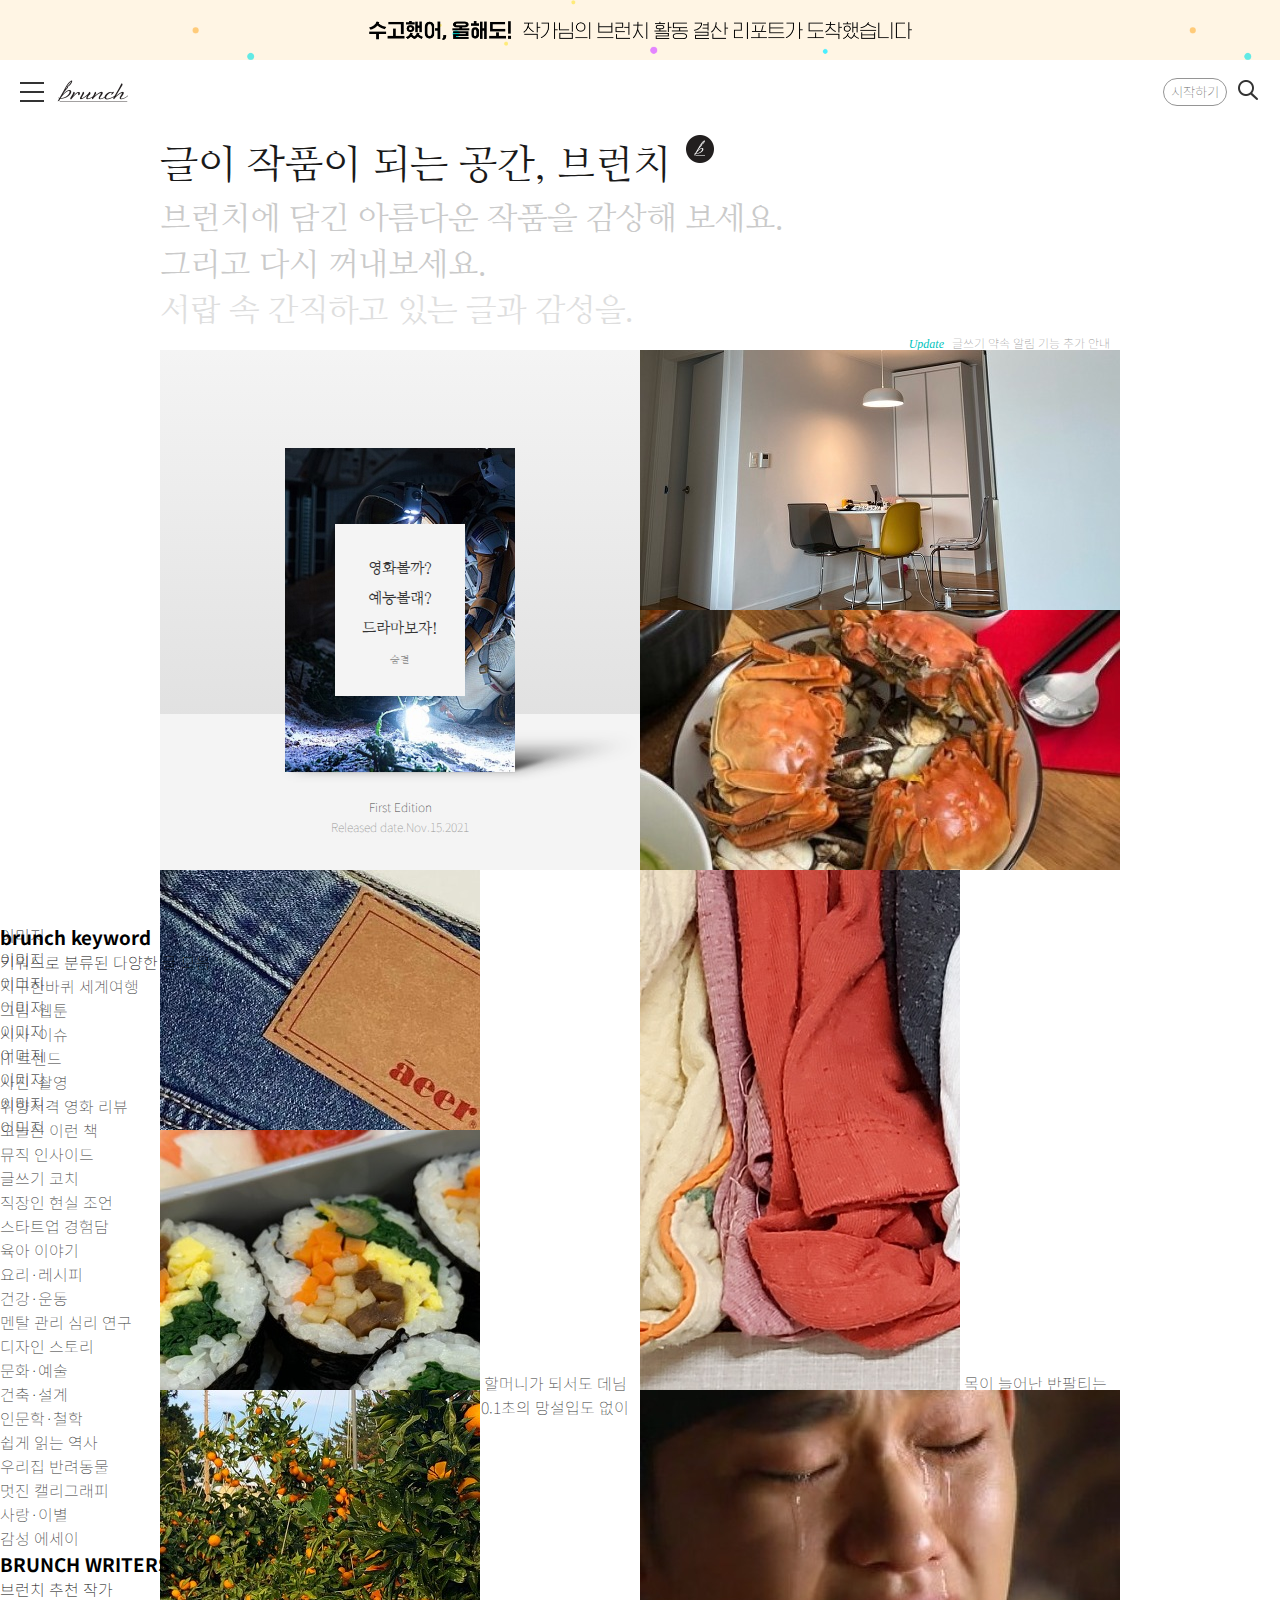
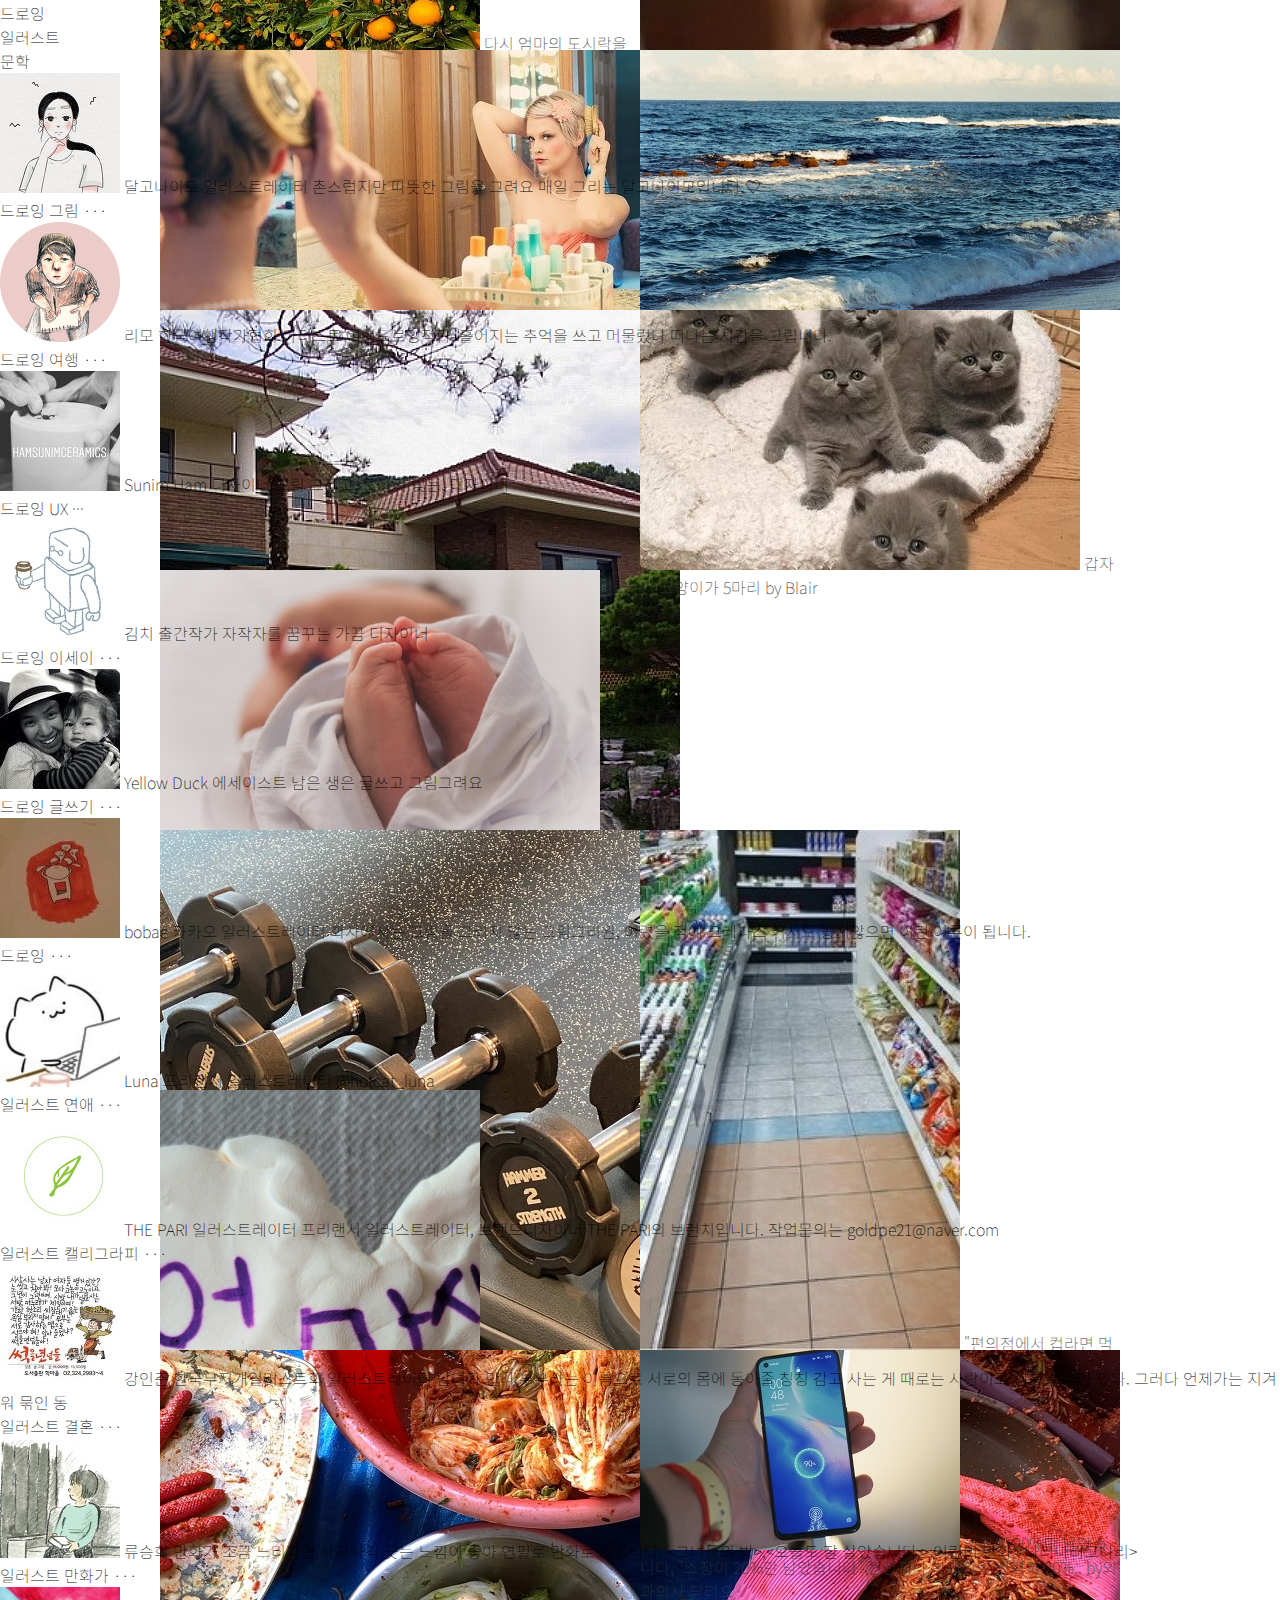
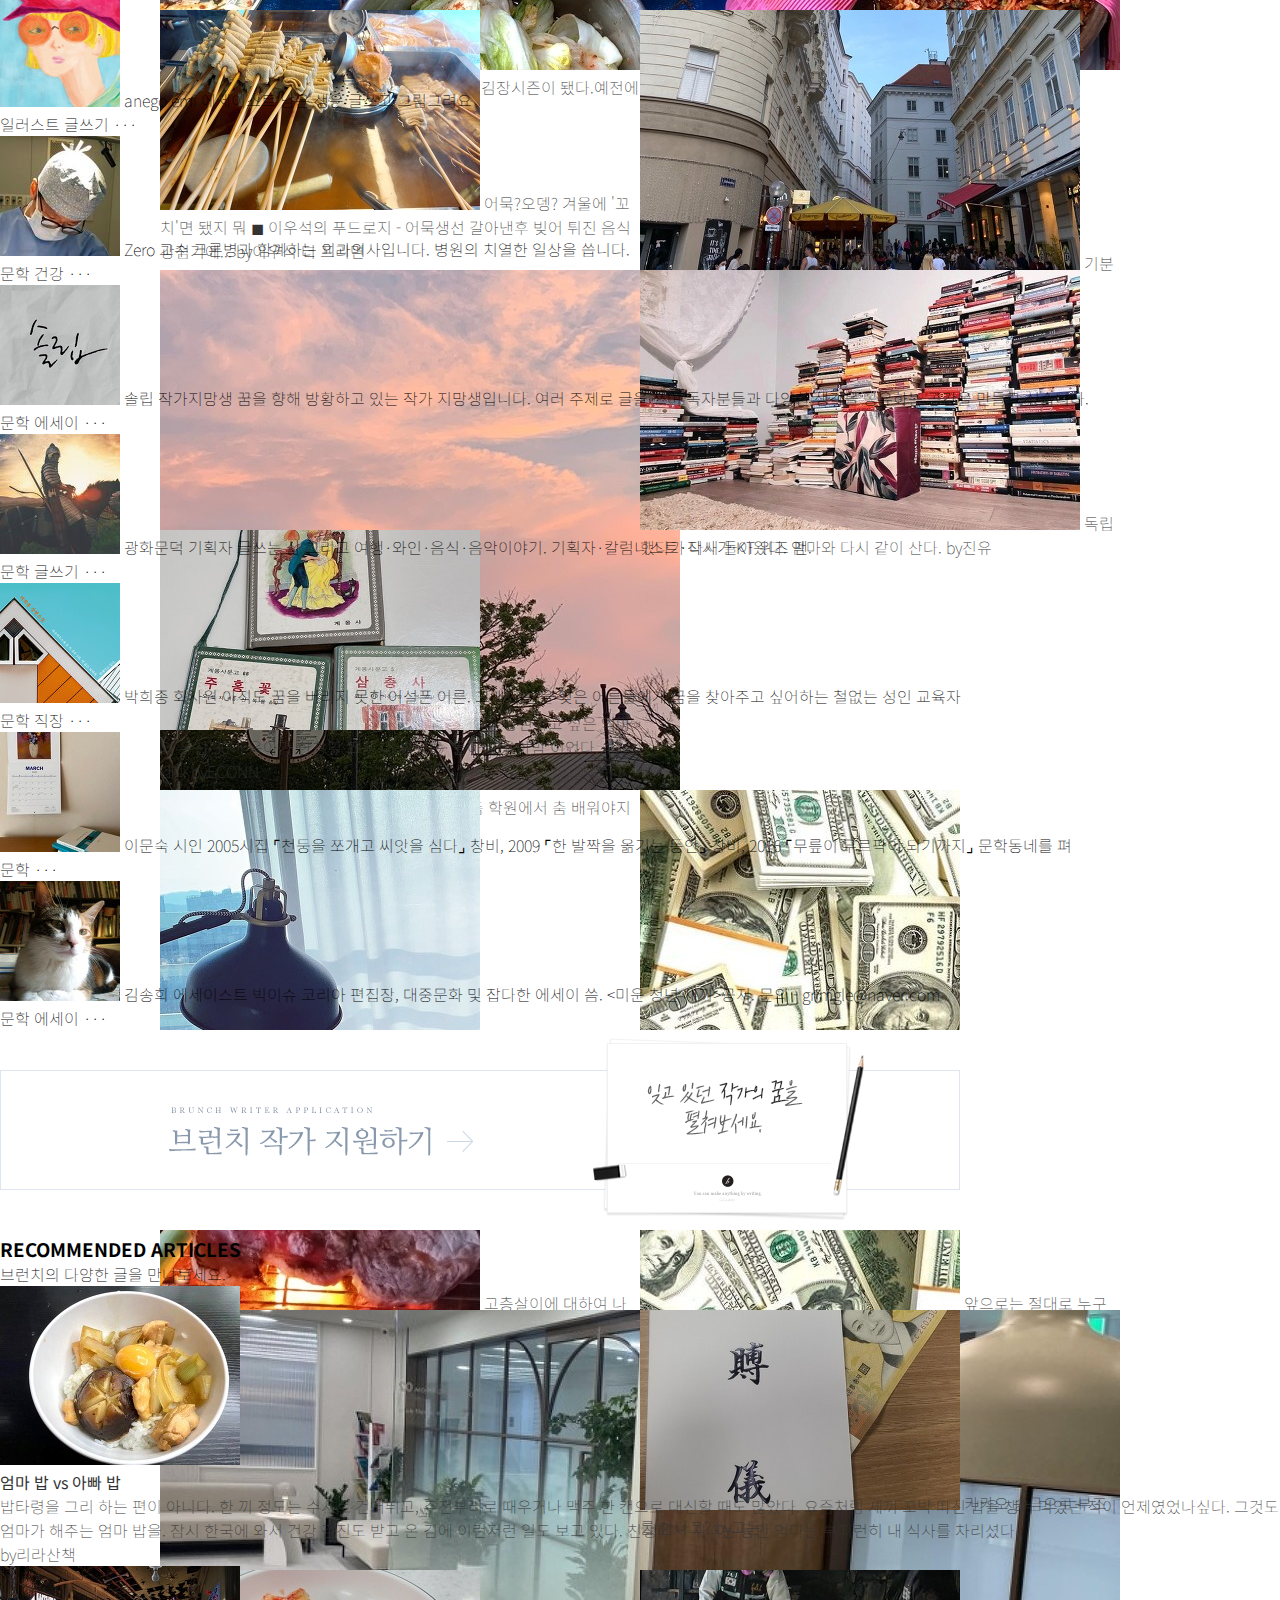
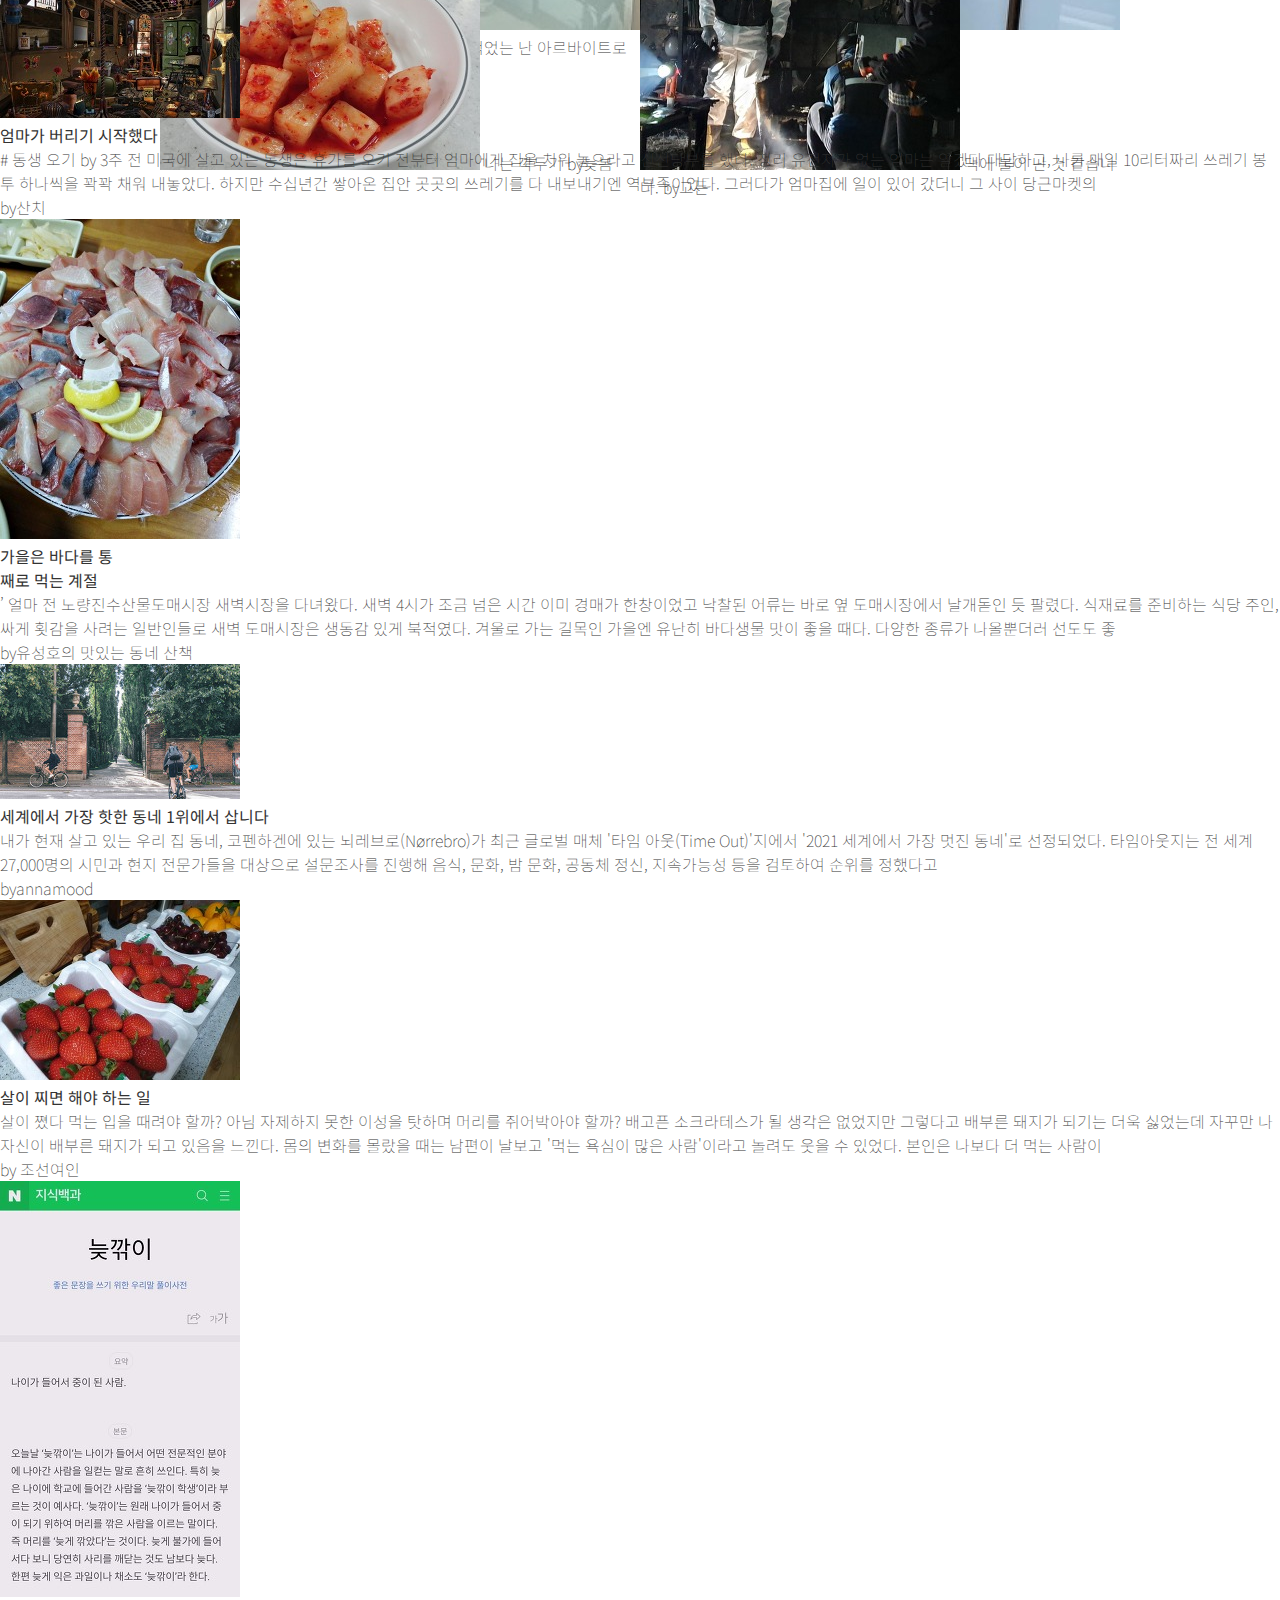
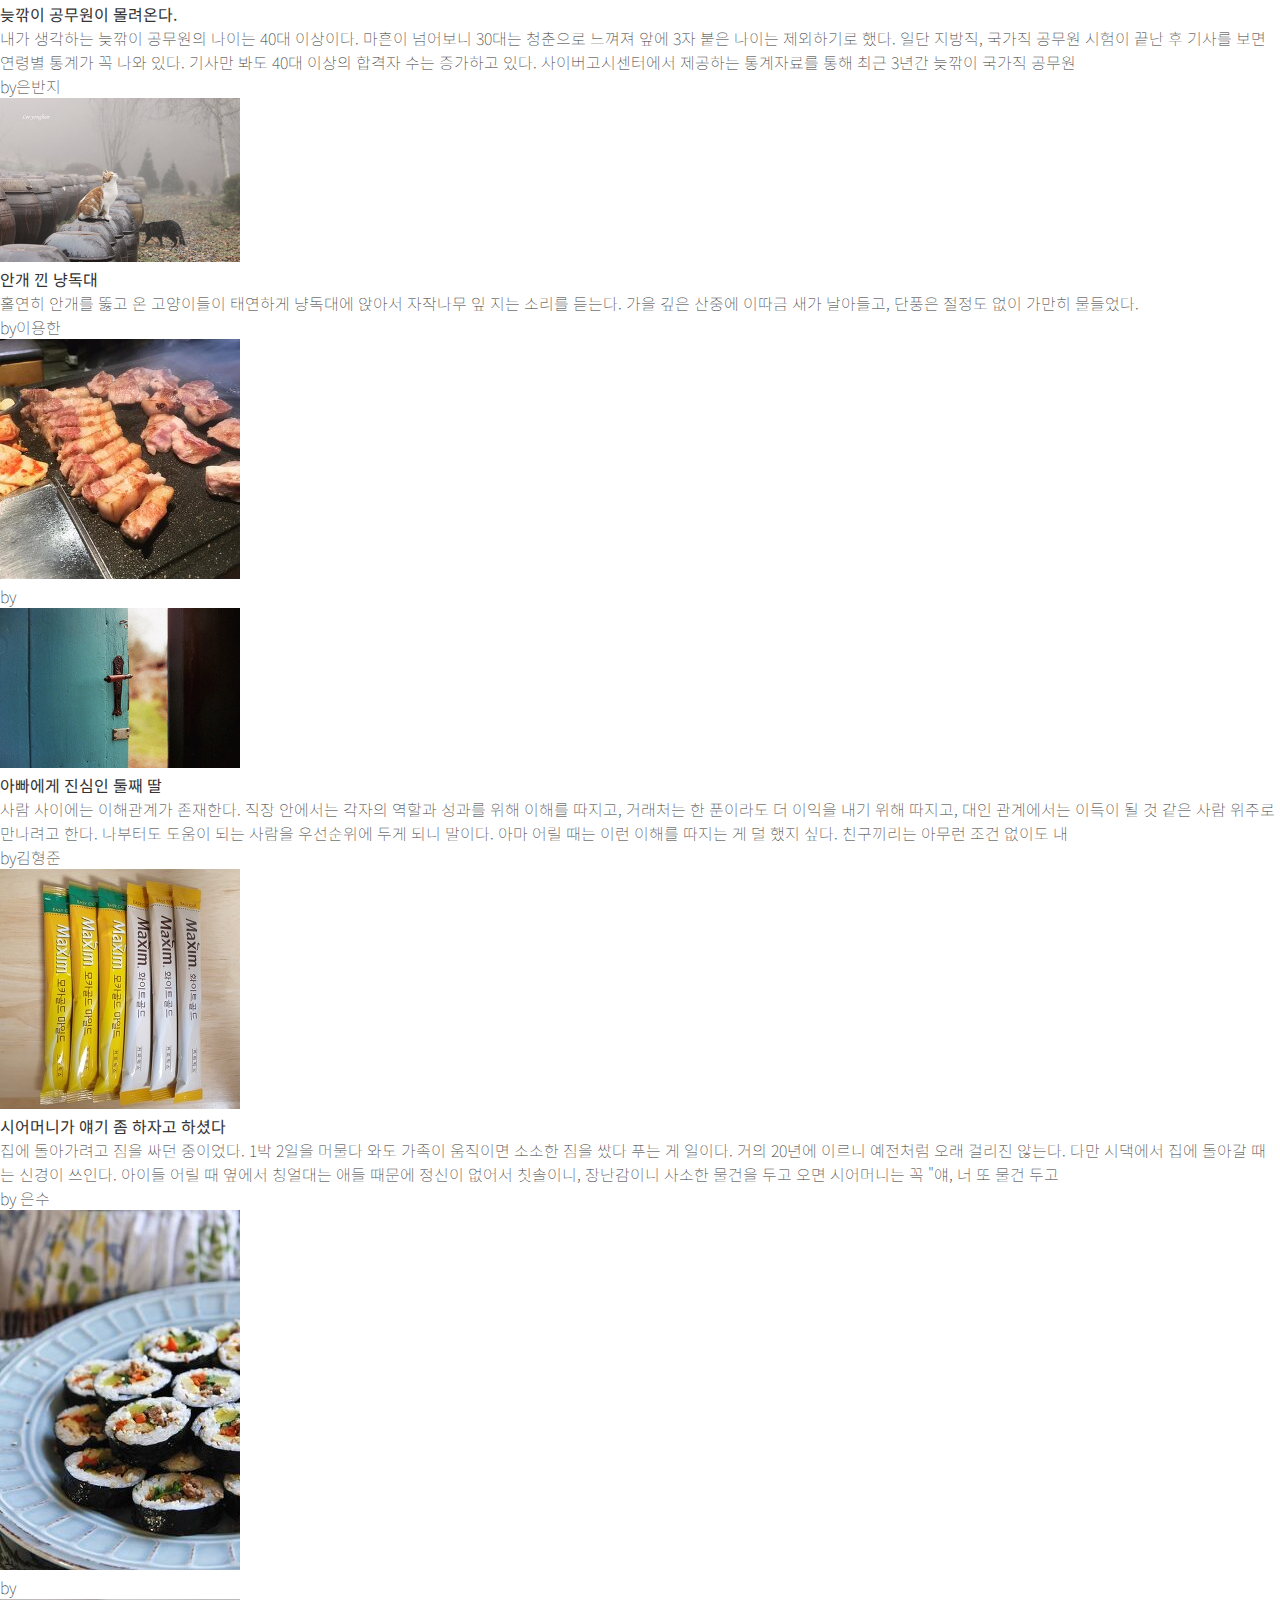
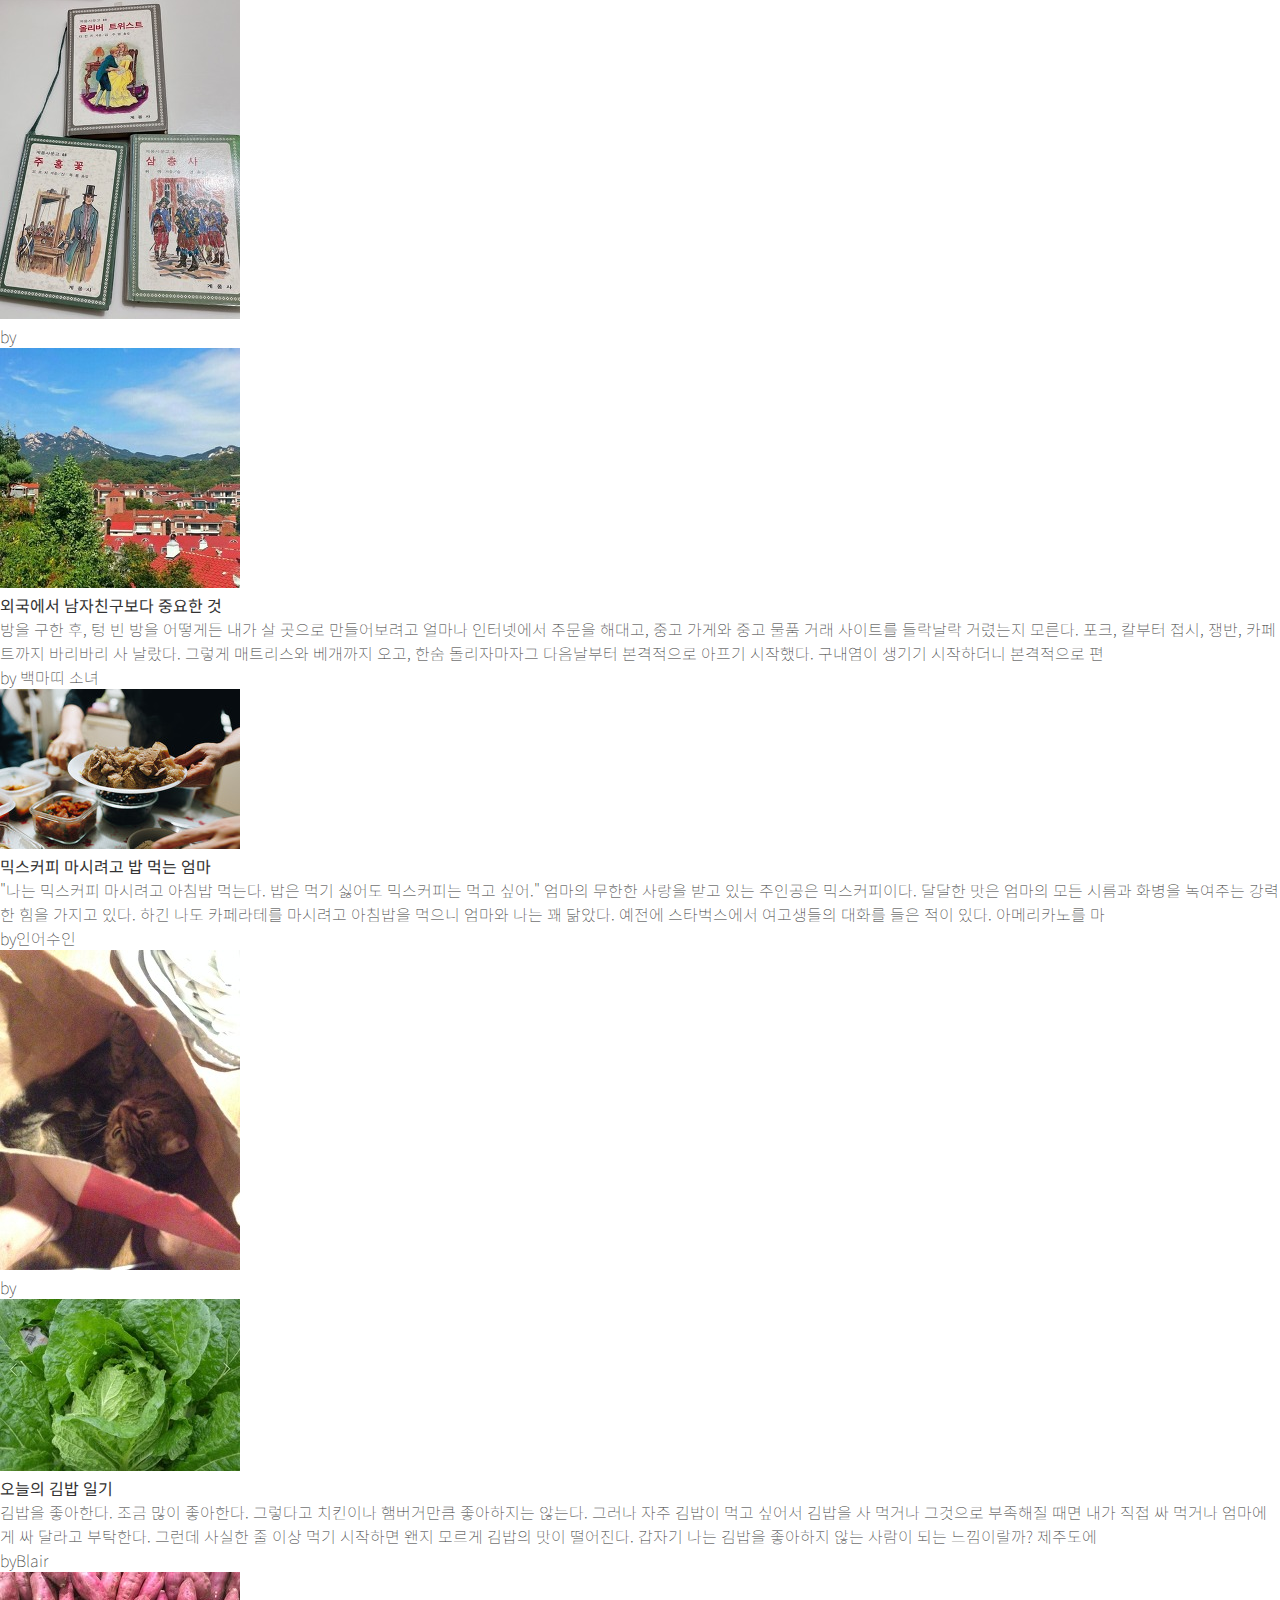
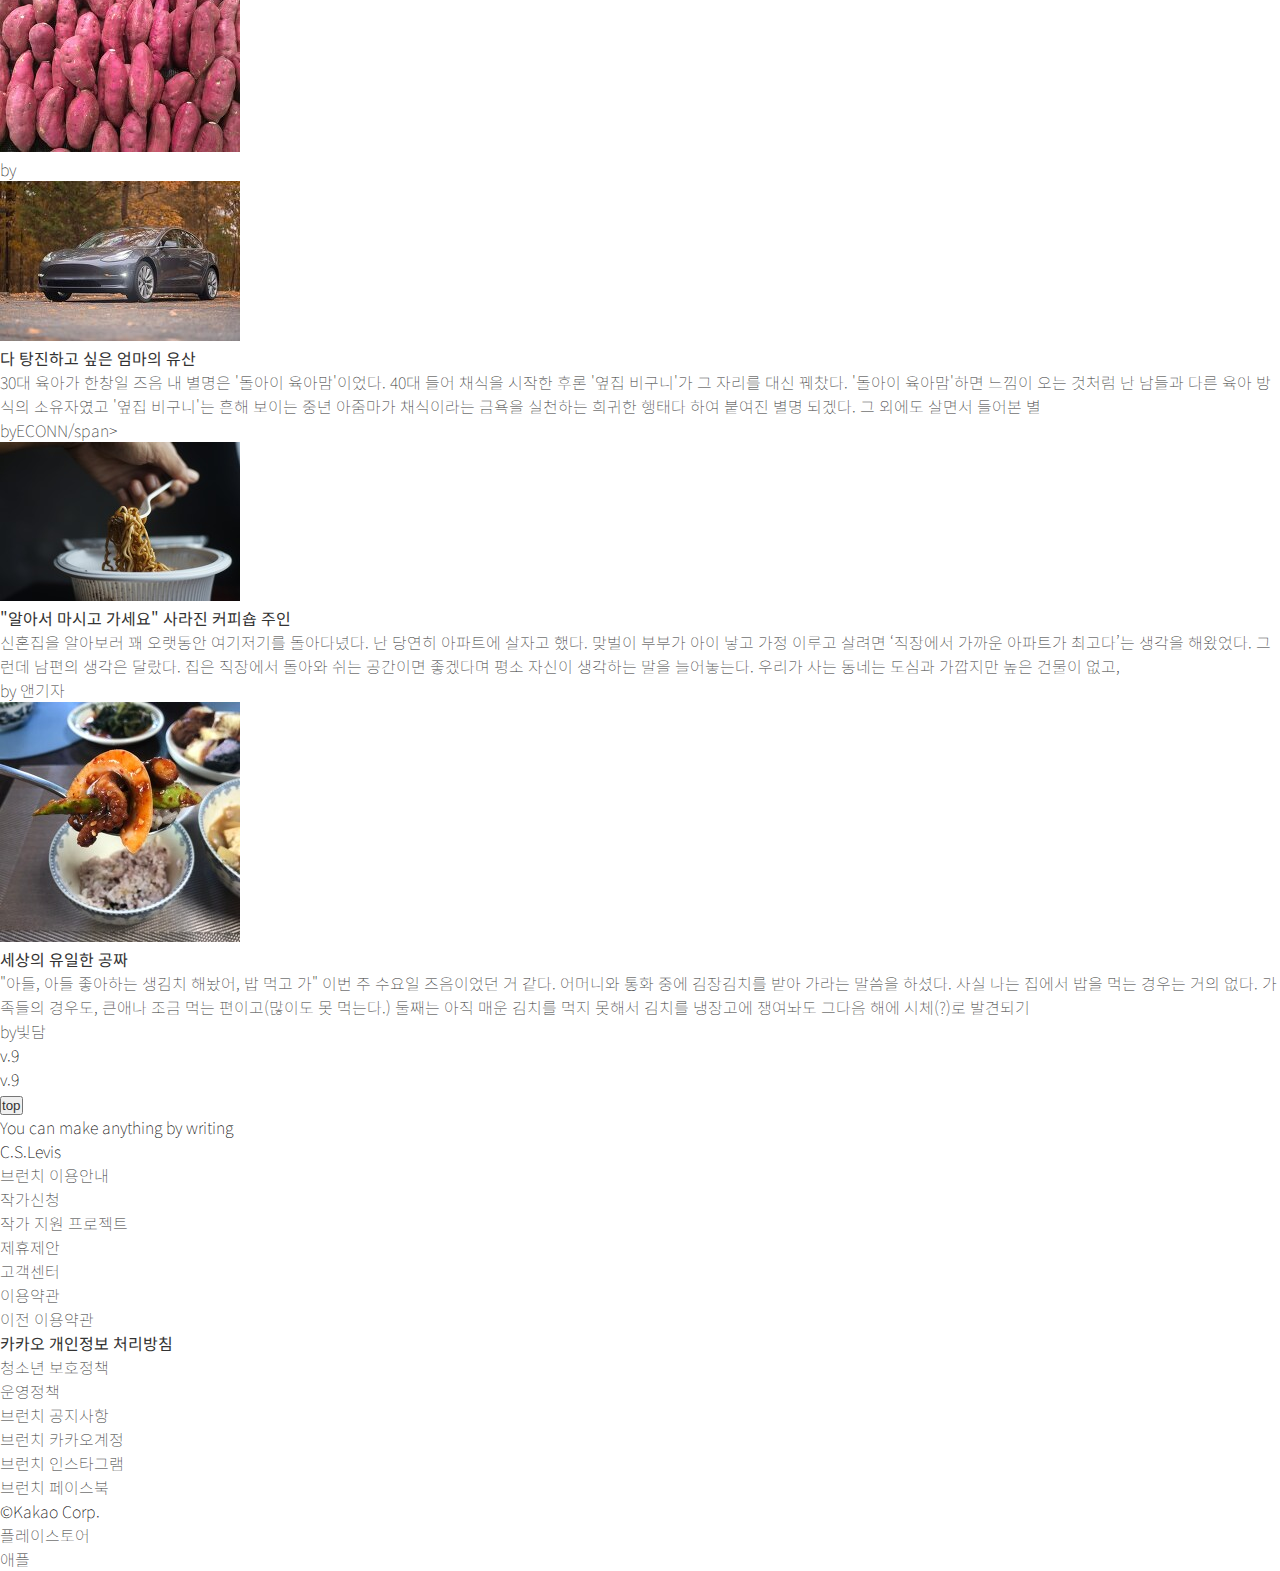
<file: brunch/index.html>
<!DOCTYPE html>
<html lang="ko">

<head>
    <meta charset="UTF-8">
    <meta http-equiv="X-UA-Compatible" content="IE=edge">
    <meta name="viewport" content="width=device-width, initial-scale=1.0">
    <title>by EunjiBeak</title>
    <link rel="stylesheet" href="style.css">

    <link rel="shorcut icon" href="img/favicon64_150520.ico">
</head>

<body>
    <!-- 헤더 -->
    <header>
        <!-- 스크롤이 일정px 까지 올라가면 hide가 떠야함 -->
        <div id="ribbon">
            <div class="ribbon-inner">
                <div class="ribbon-hide">
                    <a href="">
                        <img id="ribbon-hide-img" src="img/ridoon_hide.png" alt="수고했어 오늘도 프로모션">
                    </a>
                </div>
                <div class="ribbon-show">
                    <a href="">
                        <img id="ribbon-show-img" src="img/riddon.png" alt="수고했어 오늘도 프로모션">
                    </a>
                </div>
            </div>
        </div>
        <!-- 헤더탑 / 로고+메뉴부분 -->
        <nav id="header" class="clearfix">
            <div class="header-left pull-left">
                <div class="hambuger"></div>
                <h1>
                    <a href="https://brunch.co.kr">로고</a>
                </h1>
            </div>
            <div class="header-right pull-right">
                <button class="btn_start">시작하기</button>
                <div class="search">아이콘</div>
            </div>
        </nav>
        <!-- side-menu -->
        <section id="side-menu">
            <div class="side-menu-top">
                <div class="logo">로고</div>
                <p>You can make anything <br> by writing</p>
                <p>- C.S.Lewis -</p>
                <button class="sub-btn-start">브런치 시작하기</button>
            </div>

            <div class="side-menu-bottom">
                <div class="brunch-home">
                    <ul>
                        <li>
                            <p>
                                <span class="bar"></span>
                                브런치 홈
                                <span class="bar"></span>
                            </p>
                        </li>
                        <li>브런치 나우</li>
                        <li>브런치 책방</li>
                    </ul>
                </div>
                <div class="get-report">
                    <a href="https://brunch.co.kr/@brunch/289" class="event">
                        <span class="event-round">이벤트</span>
                        <span>결산 리포트 받기</span>
                        <span class="arrow-icon"></span>
                    </a>
                </div>
                <div class="author-apply">
                    <a href="https://brunch.co.kr/special/list">
                        <img src="img/작가지원.png" alt="작가지원하기">
                    </a>
                </div>

                <a class="find-account" href="https://brunch.co.kr/signin/find_account">계정을 잊어버리셨나요?</a>
            </div>
        </section>
    </header>
    <!-- 메인 영역 -->
    <main>
        <!-- 배너 -->
        <section id="banner">
            <div class="banner-content">
                <h3 class="banner-title">글이 작품이 되는 공간, 브런치<span class="banner-logo"></span></h3>
                <p>브런치에 담긴 아름다운 작품을 감상해 보세요.</p>
                <p>그리고 다시 꺼내보세요.</p>
                <p>서랍 속 간직하고 있는 글과 감성을.</p>

            </div>
            <div class="info-update">
                <span class="info-icon">Update</span>
                <span>글쓰기 약속 알림 기능 추가 안내</span>
            </div>
        </section>

        <!-- 슬라이드 구성 -->
        <section id="brunch-slide">
            <!-- 슬라이드 내용 -->
            <ul id="slide-wrap">
                <!-- 슬라이드 페이지1 -->
                <li class="page1">

                    <a href="#" class="page-1">
                        <div class="bg"></div>
                        <img src="img/slide/1.jpeg" alt="">
                        <div class="board">
                            <p class="bod-con">영화볼까?</p>
                            <p class="bod-con">예능볼래?</p>
                            <p class="bod-con">드라마보자!</p>
                            <p class="bod-auth">숨결</p>
                        </div>
                        <p class='fed'>First Edition</p>
                        <p class="rel-date">Released date.Nov.15.2021</p>
                    </a>
                    <a href="" class="page-2">
                        <img src="img/slide/2.jpeg" alt="">
                        <span>육아의 현실</span>
                        <span><span>by</span>옥자씨</span>
                    </a>
                    <a href="" class="page-3">
                        <img src="img/slide/3.jpeg" alt="">
                        <span>찬바람이 불면 털게를 쪄야지</span>
                        <span><span>by</span>여훈느</span>
                    </a>
                </li>
                <!-- 슬라이드 페이지2 -->
                <!-- span 2필요 -->
                <li class="page2 pg-tp1">
                    <a href="" class="page-1">
                        <img src="img/slide/4.jpeg" alt="">
                        <span>할머니가 되서도 데님을 입고싶다.</span>
                        <span>꼭 필요한 옷 하나를 고를라고 하면 0.1초의 망설입도 없이 무조건...</span>
                        <span><span>by</span>수지</span>
                    </a>
                    <a href="" class="page-2">
                        <img src="img/slide/5.jpeg" alt="">
                        <span>목이 늘어난 반팔티는 언제 버리는게 좋을끼</span>
                        <span>나는 정리를 좋아한다. 그리고 잘한다. 몇 가지 예시를 들자면...</span>
                        <span><span>by</span>다정</span>
                    </a>
                    <a href="" class="page-3">
                        <img src="img/slide/6.jpeg" alt="">
                        <span>다시 엄마의 도시락을 먹을 수 있을까</span>
                        <span>엄마, 이제 도시락 안 싸주셔도 되요. 결혼 애기가 오갈 때쯤이었던 것...</span>
                        <span><span>by</span>병탄유리</span>
                    </a>
                </li>
                <!-- 슬라이드 페이지3 -->
                <li class="page3 pg-tp2">
                    <a href="" class="page-1">
                        <img src="img/slide/7.jpeg" alt="">
                        <span>어머님은 귤 가져다 먹으라 하셨어</span>
                        <span><span>by</span>강유라</span>
                    </a>
                    <a href="" class="page-2">
                        <img src="img/slide/8.jpeg" alt="">
                        <span>10살 아들의 닭똥 같은 눈물</span>
                        <span> <span>by</span>유광일</span>
                    </a>
                    <a href="" class="page-3">
                        <img src="img/slide/9.jpeg" alt="">
                        <span>얼굴이 못생겨서 미안해</span>
                        <span> <span>by</span>마닐라</span>
                    </a>
                    <a href="" class="page-4">
                        <img src="img/slide/10.jpeg" alt="">
                        <span>강릉에서의 좋은날</span>
                        <span><span>by</span>선아키</span>
                    </a>
                </li>
                <!-- 슬라이드 페이지4 -->
                <!-- 1번만 span2 필요 -->
                <li class="page4 pg-tp3">
                    <a href="" class="page-1">
                        <img src="img/slide/11.jpeg" alt="">
                        <span>사람을 쫒아내는 집, 불러들이는 집</span>
                        <span>나의 첫 주택 작업이였던 부산 해운대 '관해현'의 건축주가 새...</span>
                        <span><span>by</span>김정관</span>
                    </a>
                    <a href="" class="page-2">
                        <img src="img/slide/12.jpeg" alt="">
                        <span>갑자기 고양이가 5마리</span>
                        <span>by Blair</span>
                    </a>
                    <a href="" class="page-3">
                        <img src="img/slide/13.jpeg" alt="">
                        <span>출산 하루 전날, 펑펑 울었다.</span>
                        <span><span>by</span>성의</span>
                    </a>
                </li>
                <!-- 슬라이드 페이지5 -->
                <!-- span2 필요 -->
                <li class="page5 pg-tp1">
                    <a href="" class="page-1">
                        <img src="img/slide/14.jpeg" alt="">
                        <span>나는 다시 뚱뚱한 여자가 되었다.</span>
                        <span>밤 11시 서울역 앞에는 호객행위를 하는 택시기사 무리가 정류장 앞...</span>
                        <span><span>by</span>수지</span>
                    </a>
                    <a href="" class="page-2">
                        <img src="img/slide/15.jpeg" alt="">
                        <span>"편의점에서 컵라면 먹고 올게"이 말에 꽂혔다.</span>
                        <span>아이를 독립적인 인격체로 인정하게된 날을 기억한다.(물론 아이는 태어..)</span>
                        <span><span>by</span>조G</span>
                    </a>
                    <a href="" class="page-3">
                        <img src="img/slide/16.jpeg" alt="">
                        <span>아이의 고백은 늘 돌직구다.</span>
                        <span>잘 먹던 2호가 갑자기 밥을 안먹더니 결국 탈이 나이 나타나서..</span>
                        <span><span>by</span>엄마코끼리</span>
                    </a>
                </li>
                <!-- 슬라이드 페이지6 -->
                <!-- 1만 span2 필요 -->
                <li class="page6 pg-tp4">
                    <a href="" class="page-1">
                        <img src="img/slide/17.jpeg" alt="">
                        <span>김장의 헤게모니는 계속될 것인가?</span>
                        <span>11월 또 다시 김장시즌이 됐다.예전에는 친정집에 온가족이 모...</span>
                        <span><span>by</span>소안키친</span>
                    </a>
                    <a href="" class="page-2">
                        <img src="img/slide/18.jpeg" alt="">
                        <span>소장이 20%만 남았습니다.</span>
                        <span>"소장이 20%만 남았습니다" 건전지나 밧데리의 전력이 20%..</span>
                        <span><span>by</span>외과의사 닥터오</span>
                    </a>

                    <a href="" class="page-3">
                        <img src="img/slide/20.jpeg" alt="">
                        <span>어묵?오뎅? 겨울에 '꼬치'면 됐지 뭐</span>
                        <span>◼︎ 이우석의 푸드로지 - 어묵생선 갈아낸후 빚어 튀진 음식강점기에...</span>
                        <span><span>by</span>이우석 더 프리면</span>
                    </a>
                    <a href="" class="page-4">
                        <img src="img/slide/23.jpeg" alt="">
                        <span>기분파 부부가 비엔나에 가면 생기는 일</span>
                        <span><span>by</span>조수필</span>
                    </a>
                </li>
                <!-- 슬라이드 페이지7 -->
                <!-- 1만 필요 -->
                <li class="page7 pg-tp3">
                    <a href="" class="page-1">
                    <img src="img/slide/21.jpeg" alt="">
                    <span>30분 일하고 한시간 쉬는 직장</span>
                    <span>"나는 일 끝나면 춤 학원에서 춤 배워야지~"음..나는 우리...</span>
                    <span><span>by</span>안유하</span>
                    </a>
                    <a href="" class="page-2">
                        <img src="img/slide/22.jpeg" alt="">
                        <span>독립했다가 다시 돌아왔다. 엄마와 다시 같이 산다.</span>
                        <span><span>by</span>진유</span>
                    </a>
                    <a href="" class="page-3">
                        <img src="img/slide/19.jpeg" alt="">
                        <span>다 탕진하고 싶은 엄마의 유산</span>
                        <span>30대 육아가 한창일 즈음 내 별명은 '돌아이 육아맘'이었다. 40대...</span>
                        <span><span>by</span>ECONN</span>
                    </a>
                </li>
                <!-- 슬라이드 페이지8 -->
                <!-- span2 필요 -->
                <li class="page8 pg-tp1">
                    <a href="#" class="page-1">
                    <img src="img/slide/24.jpeg" alt="">
                    <span>고층살이에 대하여</span>
                    <span>나는 아파트 20층에 살고있다. 고층 빌딩에서 일해 본 경험은..</span>
                    <span><span>by</span>사다인</span>
                    </a>
                    <a href="" class="page-2">
                        <img src="img/slide/25.jpeg" alt="">
                        <span>앞으로는 절대로 누구에게도 돈을 빌려주지 않을..</span>
                        <span>매 달 카드값과 월세에 치여 사는 평범한 소시민이라, 돈 빌려 달...</span>
                        <span><span>by</span>푸린</span>
                    </a>
                    <a href="" class="page-3">
                        <img src="img/slide/26.jpeg" alt="">
                        <span>10년 차 전원주택 생활자</span>
                        <span><span>by</span>장수생</span>
                    </a>
                </li>
                <!-- 슬라이드 페이지9 -->
                <!-- 1만 필요 -->
                <li class="page9 pg-tp4">
                    <a href="" class="page-1">
                        <img src="img/slide/27.jpeg" alt="">
                        <span>진상중에 진상은 진상 학부모</span>
                        <span>앞선 브런치에도 적었는 난 아르바이트로 학교와 겸하게 다니..</span>
                        <span><span>by</span>몽접</span>
                    </a>
                    <a href="" class="page-2">
                        <img src="img/slide/28.jpeg" alt="">
                        <span>카카오 송금으로 부조를 한다고?</span>
                        <span><span>by</span>고든</span>
                    </a>
                    <a href="" class="page-3">
                        <img src="img/slide/29.jpeg" alt="">
                        <span>나는 깍두기</span>
                        <span><span>by</span>늦봄</span>
                    </a>
                    <a href="" class="page-4">
                        <img src="img/slide/30.jpeg" alt="">
                        <span>댁에 불이 난 것 같습니다.</span>
                        <span> <span>by</span>고든</span>
                    </a>
                </li>
            </ul>
            <!-- 슬라이드 버튼 -->
            <div>
                <span class="prev"></span>
                <span class="next"></span>
            </div>
            <!-- 슬라이드 인덱스 배경화면으로 이미지 클립 -->
            <div class="slide-index">
                <ul>
                    <li>이미지</li>
                    <li>이미지</li>
                    <li>이미지</li>
                    <li>이미지</li>
                    <li>이미지</li>
                    <li>이미지</li>
                    <li>이미지</li>
                    <li>이미지</li>
                    <li>이미지</li>
                </ul>
            </div>
        </section>

        <!-- 브런치 키워드 영역 -->
        <section id="brunch-keyword">
            <h3 class="title">brunch keyword</h3>
            <p class="sub-title">키워드로 분류된 다양한 글 모음</p>


            <!--키워드 그리드 -->
            <div class="keyword">
                <ul>
                    <li class="grid-row">
                        <a href="#"><span>지구한바퀴 세계여행</span></a>
                        <a href="#"><span>그림&middot;웹툰</span></a>
                        <a href="#"><span>시사&middot;이슈<span class="new"></span></span></a>
                        <a href="#"><span>IT 트렌드</span></a>
                        <a href="#"><span>사진&middot;촬영</span></a>
                        <a href="#"><span>취향저격 영화 리뷰</span></a>
                        <a href="#"><span>오늘은 이런 책<span class="new"></span></span></a>
                        <a href="#"><span>뮤직 인사이드</span></a>
                    </li>
                    <li class="grid-row">
                        <a href="#"><span>글쓰기 코치</span></a>
                        <a href="#"><span>직장인 현실 조언</span></a>
                        <a href="#"><span>스타트업 경험담<span class="new"></span></span></a>
                        <a href="#"><span>육아 이야기</span></a>
                        <a href="#"><span>요리&middot;레시피</span></a>
                        <a href="#"><span>건강&middot;운동</span></a>
                        <a href="#"><span>멘탈 관리 심리 연구</span></a>
                        <a href="#"><span>디자인 스토리</span></a>
                    </li>
                    <li class="grid-row">
                        <a href="#"><span>문화&middot;예술</span></a>
                        <a href="#"><span>건축&middot;설계</span></a>
                        <a href="#"><span>인문학&middot;철학</span></a>
                        <a href="#"><span>쉽게 읽는 역사</span></a>
                        <a href="#"><span>우리집 반려동물</span></a>
                        <a href="#"><span>멋진 캘리그래피</span></a>
                        <a href="#"><span>사랑&middot;이별</span></a>
                        <a href="#"><span>감성 에세이<span class="new"></span></span></a>
                    </li>
                </ul>
            </div>

        </section>


        <!-- 브런치 작가 -->
        <section id="brunch-writers">
            <!-- 제목영역 -->
            <h3 class="title">BRUNCH WRITERS</h3>
            <p class="sub-title">브런치 추천 작가</p>
            <!-- tag 별 추천작자 -->
            <nav class="brunch-writer-tag">
                <ul>
                    <li>드로잉</li>
                    <li>일러스트</li>
                    <li>문학</li>
                </ul>
            </nav>


            <!-- 드로잉 -->
            <div class="brunch-writer-drawing">
                <!-- writer1 -->
                <article class="writer">
                    <div>
                        <span class="writer-profile"><img src="img/writer/drawing1.jpeg" alt=""></span>
                        <span class="writer-name">달고나이모</span>
                        <span class="writer-description">일러스트레이터</span>
                        <span class="writer-comment">촌스럽지만 따뜻한 그림을 그려요 매일 그리는 달고나이모입니다.♡</span>
                    </div>
                    <div class="writer-tag">
                        <span>드로잉</span>
                        <span>그림</span>
                        <span>&middot;&middot;&middot;</span>
                    </div>
                </article>
                <!-- writer2 -->
                <article class="writer">
                    <div>
                        <span class="writer-profile"><img src="img/writer/drawing2.png" alt=""></span>
                        <span class="writer-name">리모</span>
                        <span class="writer-description">한국여행작가협회 아티스트</span>
                        <span class="writer-comment">여행드로잉작가, 흩어지는 추억을 쓰고 머물렀다 떠나는 시간을 그립니다.</span>
                    </div>

                    <div class="writer-tag">
                        <span>드로잉</span>
                        <span>여행</span>
                        <span>&middot;&middot;&middot;</span>
                    </div>
                </article>
                <!-- writer3 -->
                <article class="writer">
                    <div>
                        <span class="writer-profile"><img src="img/writer/drawing3.jpeg" alt=""></span>
                        <span class="writer-name">Sunim Ham</span>
                        <span class="writer-description">디자이너</span>
                        <span class="writer-comment">그림 그리고, 도자기 빚는, 디자이너</span>
                    </div>

                    <div class="writer-tag">
                        <span>드로잉</span>
                        <span>UX</span>
                        <span>&middot;&middot;&middot;</span>
                    </div>
                </article>
                <!-- writer4 -->
                <article class="writer">
                    <div>
                        <span class="writer-profile"><img src="img/writer/drawing4.jpeg" alt=""></span>
                        <span class="writer-name">김치</span>
                        <span class="writer-description">출간작가</span>
                        <span class="writer-comment">자작자를 꿈꾸는 가끔 디자이너</span>
                    </div>

                    <div class="writer-tag">
                        <span>드로잉</span>
                        <span>이세이</span>
                        <span>&middot;&middot;&middot;</span>
                    </div>
                </article>
                <!-- writer5 -->
                <article class="writer">
                    <div>
                        <span class="writer-profile"><img src="img/writer/drawing5.jpeg" alt=""></span>
                        <span class="writer-name">Yellow Duck</span>
                        <span class="writer-description">에세이스트</span>
                        <span class="writer-comment">남은 생은 글쓰고 그림그려요</span>
                    </div>

                    <div class="writer-tag">
                        <span>드로잉</span>
                        <span>글쓰기</span>
                        <span>&middot;&middot;&middot;</span>
                    </div>
                </article>
                <!-- writer6 -->
                <article class="writer">
                    <div>
                        <span class="writer-profile"><img src="img/writer/drawing6.jpeg" alt=""></span>
                        <span class="writer-name">bobae</span>
                        <span class="writer-description">카카오 일러스트레이터</span>
                        <span class="writer-comment">회사에서는 그림을 그리지 않는 그림그리원, 어렸을 적에 크레파스 커서도 놓지않으면 이런 어른이 됩니다.</span>
                    </div>

                    <div class="writer-tag">
                        <span>드로잉</span>
                        <span>&middot;&middot;&middot;</span>
                    </div>
                </article>
            </div>

            <!-- 일러스트 -->
            <div class="brunch-writer-illust">
                <!-- writer1 -->
                <article class="writer">
                    <div>
                        <span class="writer-profile"><img src="img/writer/1.png" alt=""></span>
                        <span class="writer-name">Luna</span>
                        <span class="writer-description">프리랜서 일러스트레이터</span>
                        <span class="writer-comment">@hotcat_luna</span>
                    </div>
                    <div class="writer-tag">
                        <span>일러스트</span>
                        <span>연애</span>
                        <span>&middot;&middot;&middot;</span>
                    </div>
                </article>
                <!-- writer2 -->
                <article class="writer">
                    <div>
                        <span class="writer-profile"><img src="img/writer/2.jpeg" alt=""></span>
                        <span class="writer-name">THE PARI</span>
                        <span class="writer-description">일러스트레이터</span>
                        <span class="writer-comment">프리랜서 일러스트레이터, 브랜드디자이너 THE PARI의 브런치입니다. 작업문의는
                            goldpe21@naver.com</span>
                    </div>

                    <div class="writer-tag">
                        <span>일러스트</span>
                        <span>캘리그라피</span>
                        <span>&middot;&middot;&middot;</span>
                    </div>
                </article>
                <!-- writer3 -->
                <article class="writer">
                    <div>
                        <span class="writer-profile"><img src="img/writer/3.jpeg" alt=""></span>
                        <span class="writer-name">강인춘</span>
                        <span class="writer-description">한국무지개일러스트회 일러스트레이터</span>
                        <span class="writer-comment">남녀가 만나 부부라는 이름으로 서로의 몸에 동아줄 칭칭 감고 사는 게 때로는 사랑이고 행복일 때가 있다. 그러다 언제가는
                            지겨워 묶인 동</span>
                    </div>

                    <div class="writer-tag">
                        <span>일러스트</span>
                        <span>결혼</span>
                        <span>&middot;&middot;&middot;</span>
                    </div>
                </article>
                <!-- writer4 -->
                <article class="writer">
                    <div>
                        <span class="writer-profile"><img src="img/writer/4.jpeg" alt=""></span>
                        <span class="writer-name">류승희</span>
                        <span class="writer-description">만화가</span>
                        <span class="writer-comment">조금 느리지만 사각사각 긋는 느낌이 좋아 연필로 만화로 그립니다. &lt;그녀들의 방&gt;,&lt;오늘도 잘
                            살았습니다.&gt;,어린이 만화 &lt;나리나리고나리&gt;</span>
                    </div>

                    <div class="writer-tag">
                        <span>일러스트</span>
                        <span>만화가</span>
                        <span>&middot;&middot;&middot;</span>
                    </div>
                </article>
                <!-- writer5 -->
                <article class="writer">
                    <div>
                        <span class="writer-profile"><img src="img/writer/5.jpeg" alt=""></span>
                        <span class="writer-name">anego emi</span>
                        <span class="writer-description">에세이스트</span>
                        <span class="writer-comment">남은 생은 글쓰고 그림그려요</span>
                    </div>

                    <div class="writer-tag">
                        <span>일러스트</span>
                        <span>글쓰기</span>
                        <span>&middot;&middot;&middot;</span>
                    </div>


                    <!-- 문학 -->
                    <div class="brunch-writer-illust">
                        <!-- writer1 -->
                        <article class="writer">
                            <div>
                                <span class="writer-profile"><img src="img/writer/munhak1.jpeg" alt=""></span>
                                <span class="writer-name">Zero</span>
                                <span class="writer-description">교수</span>
                                <span class="writer-comment">크론병과 함꼐하는 외과의사입니다. 병원의 치열한 일상을 씁니다.</span>
                            </div>
                            <div class="writer-tag">
                                <span>문학</span>
                                <span>건강</span>
                                <span>&middot;&middot;&middot;</span>
                            </div>
                        </article>
                        <!-- writer2 -->
                        <article class="writer">
                            <div>
                                <span class="writer-profile"><img src="img/writer/munhak2.jpeg" alt=""></span>
                                <span class="writer-name">솔립</span>
                                <span class="writer-description">작가지망생</span>
                                <span class="writer-comment">꿈을 향해 방황하고 있는 작가 지망생입니다. 여러 주제로 글을 쓰며 독자분들과 다양한 생각을 공유하는
                                    공간을 만들고 싶습니다.</span>
                            </div>

                            <div class="writer-tag">
                                <span>문학</span>
                                <span>에세이</span>
                                <span>&middot;&middot;&middot;</span>
                            </div>
                        </article>
                        <!-- writer3 -->
                        <article class="writer">
                            <div>
                                <span class="writer-profile"><img src="img/writer/munhak3.jpeg" alt=""></span>
                                <span class="writer-name">광화문덕</span>
                                <span class="writer-description">기획자</span>
                                <span class="writer-comment">글쓰는 삶 그리고 여행&middot;와인&middot;음식&middot;음악이야기.
                                    기획자&middot;칼럼니스트&middot;작사가&middot;KT 위즈 팬.</span>
                            </div>

                            <div class="writer-tag">
                                <span>문학</span>
                                <span>글쓰기</span>
                                <span>&middot;&middot;&middot;</span>
                            </div>
                        </article>
                        <!-- writer4 -->
                        <article class="writer">
                            <div>
                                <span class="writer-profile"><img src="img/writer/munhak4.jpeg" alt=""></span>
                                <span class="writer-name">박희종</span>
                                <span class="writer-description">회사원</span>
                                <span class="writer-comment">아직도 꿈을 버리지 못한 어설픈 어른. 그래서 꿈을 잊은 어른들에게 꿈을 찾아주고 싶어하는 철없는 성인
                                    교육자</span>
                            </div>

                            <div class="writer-tag">
                                <span>문학</span>
                                <span>직장</span>
                                <span>&middot;&middot;&middot;</span>
                            </div>
                        </article>
                        <!-- writer5 -->
                        <article class="writer">
                            <div>
                                <span class="writer-profile"><img src="img/writer/munhak5.jpeg" alt=""></span>
                                <span class="writer-name">이문숙</span>
                                <span class="writer-description">시인</span>
                                <span class="writer-comment">2005시집 ⌜천둥을 쪼개고 씨앗을 심다⌟ 창비, 2009 ⌜한 발짝을 옮기는 동안⌟ 창비, 2016
                                    ⌜무릎이 무르팍이 되기까지⌟ 문학동네를 펴</span>
                            </div>

                            <div class="writer-tag">
                                <span>문학</span>
                                <span>&middot;&middot;&middot;</span>
                            </div>
                        </article>
                        <!-- writer6 -->
                        <article class="writer">
                            <div>
                                <span class="writer-profile"><img src="img/writer/munhak6.jpeg" alt=""></span>
                                <span class="writer-name">김송희</span>
                                <span class="writer-description">에세이스트</span>
                                <span class="writer-comment">빅이슈 코리아 편집장, 대중문화 및 잡다한 에세이 씀. &lt;미운 청년 새끼&gt;공저. 문의 -
                                    grimgle@naver.com</span>
                            </div>

                            <div class="writer-tag">
                                <span>문학</span>
                                <span>에세이</span>
                                <span>&middot;&middot;&middot;</span>
                            </div>
                        </article>
                    </div>
        </section>
        <section id="writer-apply">
            <div>
                <img src="img/writer-apply.png" alt="브런치 작가 지원하기">
            </div>
        </section>
        <!-- 추전 아티클 -->
        <section id="recommanded">
            <h3 class="title">RECOMMENDED ARTICLES</h3>
            <p class="sub-title">브런치의 다양한 글을 만나보세요.</p>

            <div class="recommanded-slide">
                <ul>
                    <li>
                        <a href="">
                            <div><img src="img/recommend/1.jpeg" alt=""></ㅇ>
                                <div><strong>엄마 밥 vs 아빠 밥</strong></div>
                                <p>밥타령을 그리 하는 편이 아니다. 한 끼 정도는 수시로 건너뛰고, 주전부리로 때우거나 맥주 한 캔으로 대신할 때도 많았다. 요즘처럼 세끼 꼬박 따신 밥을
                                    챙겨 먹었던 적이 언제였었나싶다. 그것도 엄마가 해주는 엄마 밥을. 잠시 한국에 와서 건강 검진도 받고 온 김에 이런저런 일도 보고 있다. 친정에서
                                    지내는
                                    동안 엄마는 부지런히 내 식사를 차리셨다. </p>


                                <span><span class="info-by">by</span>리라산책</span>
                        </a>
                        <a href="">
                            <div><img src="img/recommend/2.jpeg" alt=""></div>
                            <div><strong>엄마가 버리기 시작했다</strong></div>
                            <p># 동생 오기
                                <span><span class="info-by">by</span></span> 3주 전 미국에 살고 있는 동생은 휴가를 오기 전부터 엄마에게 집을 치워
                                놓으라고 신신당부를 했다. 정리 유전자가 없는 엄마는 알겠다 대답하고, 나름 매일 10리터짜리 쓰레기 봉투 하나씩을 꽉꽉 채워 내놓았다. 하지만 수십년간
                                쌓아온 집안 곳곳의 쓰레기를 다 내보내기엔 역부족이었다. 그러다가 엄마집에 일이 있어 갔더니 그 사이 당근마켓의 </p>
                            <span><span class="info-by">by</span>산치</span>
                        </a>
                        <a href="">
                            <div><img src="img/recommend/3.jpeg" alt=""></div>
                            <div><strong>가을은 바다를 통</div>째로 먹는 계절</strong>
                            <p>’ 얼마 전 노량진수산물도매시장 새벽시장을 다녀왔다. 새벽 4시가 조금 넘은 시간 이미 경매가 한창이었고 낙찰된 어류는 바로 옆 도매시장에서 날개돋인 듯
                                팔렸다. 식재료를 준비하는 식당 주인, 싸게 횟감을 사려는 일반인들로 새벽 도매시장은 생동감 있게 북적였다. 겨울로 가는 길목인 가을엔 유난히 바다생물 맛이
                                좋을 때다. 다양한 종류가 나올뿐더러 선도도 좋</p>
                            <span><span class="info-by">by</span>유성호의 맛있는 동네 산책</span>
                        </a>
                        <a href="">
                            <div><img src="img/recommend/4.jpeg" alt=""></div>
                            <div><strong>세계에서 가장 핫한 동네 1위에서 삽니다</strong></div>
                            <p>내가 현재 살고 있는 우리 집 동네, 코펜하겐에 있는 뇌레브로(Nørrebro)가 최근 글로벌 매체 '타임 아웃(Time Out)'지에서 '2021 세계에서
                                가장 멋진 동네'로 선정되었다. 타임아웃지는 전 세계 27,000명의 시민과 현지 전문가들을 대상으로 설문조사를 진행해 음식, 문화, 밤 문화, 공동체 정신,
                                지속가능성 등을 검토하여 순위를 정했다고</p>
                            <span><span class="info-by">by</span>annamood</span>
                        </a>
                        <a href="">
                            <div><img src="img/recommend/5.jpeg" alt=""></div>
                            <div><strong>살이 찌면 해야 하는 일</strong></div>
                            <p>살이 쪘다 먹는 입을 때려야 할까? 아님 자제하지 못한 이성을 탓하며 머리를 쥐어박아야 할까? 배고픈 소크라테스가 될 생각은 없었지만 그렇다고 배부른 돼지가
                                되기는 더욱 싫었는데 자꾸만 나 자신이 배부른 돼지가 되고 있음을 느낀다. 몸의 변화를 몰랐을 때는 남편이 날보고 '먹는 욕심이 많은 사람'이라고 놀려도 웃을
                                수 있었다. 본인은 나보다 더 먹는 사람이</p>
                            <span><span class="info-by">by</span> 조선여인</span>
                        </a>
                    </li>
                    <li>
                        <a href="">
                            <div><img src="img/recommend/6.jpeg" alt=""></div>
                            <div><strong>늦깎이 공무원이 몰려온다.</strong></div>
                            <p>내가 생각하는 늦깎이 공무원의 나이는 40대 이상이다. 마흔이 넘어보니 30대는 청춘으로 느껴져 앞에 3자 붙은 나이는 제외하기로 했다. 일단 지방직, 국가직
                                공무원 시험이 끝난 후 기사를 보면 연령별 통계가 꼭 나와 있다. 기사만 봐도 40대 이상의 합격자 수는 증가하고 있다. 사이버고시센터에서 제공하는 통계자료를
                                통해 최근 3년간 늦깎이 국가직 공무원</p>
                            <span><span class="info-by">by</span>은반지</span>
                        </a>
                        <a href="">
                            <div><img src="img/recommend/7.jpeg" alt=""></div>
                            <div><strong>안개 낀 냥독대</strong></div>
                            <p>홀연히 안개를 뚫고 온 고양이들이 태연하게 냥독대에 앉아서 자작나무 잎 지는 소리를 듣는다. 가을 깊은 산중에 이따금 새가 날아들고, 단풍은 절정도 없이 가만히
                                물들었다.</p>
                            <span><span class="info-by">by</span>이용한</span>
                        </a>
                        <a href="">
                            <div><img src="img/recommend/8.jpeg" alt=""></div>
                            <div><strong></strong></div>
                            <p></p>
                            <span><span class="info-by">by</span></span>
                        </a>
                        <a href="">
                            <div><img src="img/recommend/9.jpeg" alt=""></div>
                            <div><strong>아빠에게 진심인 둘째 딸</strong></div>
                            <p>사람 사이에는 이해관계가 존재한다. 직장 안에서는 각자의 역할과 성과를 위해 이해를 따지고, 거래처는 한 푼이라도 더 이익을 내기 위해 따지고, 대인 관계에서는
                                이득이 될 것 같은 사람 위주로 만나려고 한다. 나부터도 도움이 되는 사람을 우선순위에 두게 되니 말이다. 아마 어릴 때는 이런 이해를 따지는 게 덜 했지
                                싶다. 친구끼리는 아무런 조건 없이도 내 </p>
                            <span><span class="info-by">by</span>김형준</span>
                        </a>
                        <a href="">
                            <div><img src="img/recommend/10.jpeg" alt=""></div>
                            <div><strong>시어머니가 얘기 좀 하자고 하셨다</strong></div>
                            <p>집에 돌아가려고 짐을 싸던 중이었다. 1박 2일을 머물다 와도 가족이 움직이면 소소한 짐을 쌌다 푸는 게 일이다. 거의 20년에 이르니 예전처럼 오래 걸리진
                                않는다. 다만 시댁에서 집에 돌아갈 때는 신경이 쓰인다. 아이들 어릴 때 옆에서 칭얼대는 애들 때문에 정신이 없어서 칫솔이니, 장난감이니 사소한 물건을 두고
                                오면 시어머니는 꼭 "얘, 너 또 물건 두고</p>
                            <span><span class="info-by">by</span> 은수</span>
                        </a>
                    </li>
                    <li>
                        <a href="">
                            <div><img src="img/recommend/11.jpeg" alt=""></div>
                            <div><strong></strong></div>
                            <p></p>
                            <span><span class="info-by">by</span></span>
                        </a>
                        <a href="">
                            <div><img src="img/recommend/12.jpeg" alt=""></div>
                            <div><strong></strong></div>
                            <p></p>
                            <span><span class="info-by">by</span></span>
                        </a>
                        <a href="">
                            <div><img src="img/recommend/13.jpeg" alt=""></div>
                            <div><strong>외국에서 남자친구보다 중요한 것</strong></div>
                            <p>방을 구한 후, 텅 빈 방을 어떻게든 내가 살 곳으로 만들어보려고 얼마나 인터넷에서 주문을 해대고, 중고 가게와 중고 물품 거래 사이트를 들락날락 거렸는지
                                모른다. 포크, 칼부터 접시, 쟁반, 카페트까지 바리바리 사 날랐다. 그렇게 매트리스와 베개까지 오고, 한숨 돌리자마자그 다음날부터 본격적으로 아프기
                                시작했다. 구내염이 생기기 시작하더니 본격적으로 편</p>
                            <span><span class="info-by">by</span> 백마띠 소녀</span>
                        </a>
                        <a href="">
                            <div><img src="img/recommend/14.jpeg" alt=""></div>
                            <div><strong>믹스커피 마시려고 밥 먹는 엄마</strong></div>
                            <p>"나는 믹스커피 마시려고 아침밥 먹는다. 밥은 먹기 싫어도 믹스커피는 먹고 싶어." 엄마의 무한한 사랑을 받고 있는 주인공은 믹스커피이다. 달달한 맛은 엄마의
                                모든 시름과 화병을 녹여주는 강력한 힘을 가지고 있다. 하긴 나도 카페라테를 마시려고 아침밥을 먹으니 엄마와 나는 꽤 닮았다. 예전에 스타벅스에서 여고생들의
                                대화를 들은 적이 있다. 아메리카노를 마</p>
                            <span><span class="info-by">by</span>인어수인</span>
                        </a>
                        <a href="">
                            <div><img src="img/recommend/15.jpeg" alt=""></div>
                            <div><strong></strong></div>
                            <p></p>
                            <span><span class="info-by">by</span></span>
                        </a>
                    </li>
                    <li>
                        <a href="">
                            <div><img src="img/recommend/16.jpeg" alt=""></div>
                            <div><strong>오늘의 김밥 일기</strong></div>
                            <p>김밥을 좋아한다. 조금 많이 좋아한다. 그렇다고 치킨이나 햄버거만큼 좋아하지는 않는다. 그러나 자주 김밥이 먹고 싶어서 김밥을 사 먹거나 그것으로 부족해질 때면
                                내가 직접 싸 먹거나 엄마에게 싸 달라고 부탁한다. 그런데 사실한 줄 이상 먹기 시작하면 왠지 모르게 김밥의 맛이 떨어진다. 갑자기 나는 김밥을 좋아하지 않는
                                사람이 되는 느낌이랄까? 제주도에 </p>
                            <span><span class="info-by">by</span>Blair</span>
                        </a>
                        <a href="">
                            <div><img src="img/recommend/17.jpeg" alt=""></div>
                            <div><strong></strong></div>
                            <p></p>
                            <span><span class="info-by">by</span></span>
                        </a>
                        <a href="">
                            <div><img src="img/recommend/18.jpeg" alt=""></div>
                            <div><strong>다 탕진하고 싶은 엄마의 유산</strong></div>
                            <p>30대 육아가 한창일 즈음 내 별명은 '돌아이 육아맘'이었다. 40대 들어 채식을 시작한 후론 '옆집 비구니'가 그 자리를 대신 꿰찼다. '돌아이 육아맘'하면
                                느낌이 오는 것처럼 난 남들과 다른 육아 방식의 소유자였고 '옆집 비구니'는 흔해 보이는 중년 아줌마가 채식이라는 금욕을 실천하는 희귀한 행태다 하여 붙여진
                                별명 되겠다. 그 외에도 살면서 들어본 별</p>
                            <span><span class="info-by">by</span>ECONN/span>
                        </a>
                        <a href="">
                            <div><img src="img/recommend/19.jpeg" alt=""></div>
                            <div><strong>"알아서 마시고 가세요" 사라진 커피숍 주인</strong></div>
                            <p>신혼집을 알아보러 꽤 오랫동안 여기저기를 돌아다녔다. 난 당연히 아파트에 살자고 했다. 맞벌이 부부가 아이 낳고 가정 이루고 살려면 ‘직장에서 가까운 아파트가
                                최고다’는 생각을 해왔었다. 그런데 남편의 생각은 달랐다. 집은 직장에서 돌아와 쉬는 공간이면 좋겠다며 평소 자신이 생각하는 말을 늘어놓는다. 우리가 사는
                                동네는 도심과 가깝지만 높은 건물이 없고, </p>
                            <span><span class="info-by">by</span> 앤기자</span>
                        </a>
                        <a href="">
                            <div><img src="img/recommend/20.jpeg" alt=""></div>
                            <div><strong>세상의 유일한 공짜</strong></div>
                            <p>"아들, 아들 좋아하는 생김치 해놨어, 밥 먹고 가" 이번 주 수요일 즈음이었던 거 같다. 어머니와 통화 중에 김장김치를 받아 가라는 말씀을 하셨다. 사실 나는
                                집에서 밥을 먹는 경우는 거의 없다. 가족들의 경우도, 큰애나 조금 먹는 편이고(많이도 못 먹는다.) 둘째는 아직 매운 김치를 먹지 못해서 김치를 냉장고에
                                쟁여놔도 그다음 해에 시체(?)로 발견되기</p>
                            <span><span class="info-by">by</span>빛담</span>
                        </a>
                    </li>
                </ul>
            </div>

            <div>
                <div class="next-btn">v.9</div>
                <div class="prev-btn">v.9</div>
            </div>

        </section>

        <button id="top-btn" type=button><a href="#">top</a></button>
    </main>

    <footer>
        <section class="footer-top">
            <div class="footer-top-left">
                <div class="footer-logo"></div>
                <p>You can make anything by writing</p>
                <p>C.S.Levis</p>
            </div>
            <div class="footer-top-right">
                <ul>
                    <li><a href="">브런치 이용안내</a></li>
                    <li><a href="">작가신청</a></li>
                    <li><a href="">작가 지원 프로젝트</a></li>
                    <li><a href="">제휴제안</a></li>
                    <li><a href="">고객센터</a></li>
                </ul>
                <ul>
                    <li><a href="">이용약관</a></li>
                    <li><a href="">이전 이용약관</a></li>
                    <li><a href=""><b>카카오 개인정보 처리방침</b></a></li>
                    <li><a href="">청소년 보호정책</a></li>
                    <li><a href="">운영정책</a></li>
                </ul>
                <ul>
                    <li><a href="">브런치 공지사항</a></li>
                    <li><a href="">브런치 카카오계정</a></li>
                    <li><a href="">브런치 인스타그램</a></li>
                    <li><a href="">브런치 페이스북</a></li>
                </ul>
            </div>
        </section>
        <section class="footer-bottom">
            <p>&copy;Kakao Corp.</p>

            <div id="app-download">
                <a href="">플레이스토어</a>
                <a href="">애플</a>
            </div>
        </section>

    </footer>
</body>

</html>
</file>
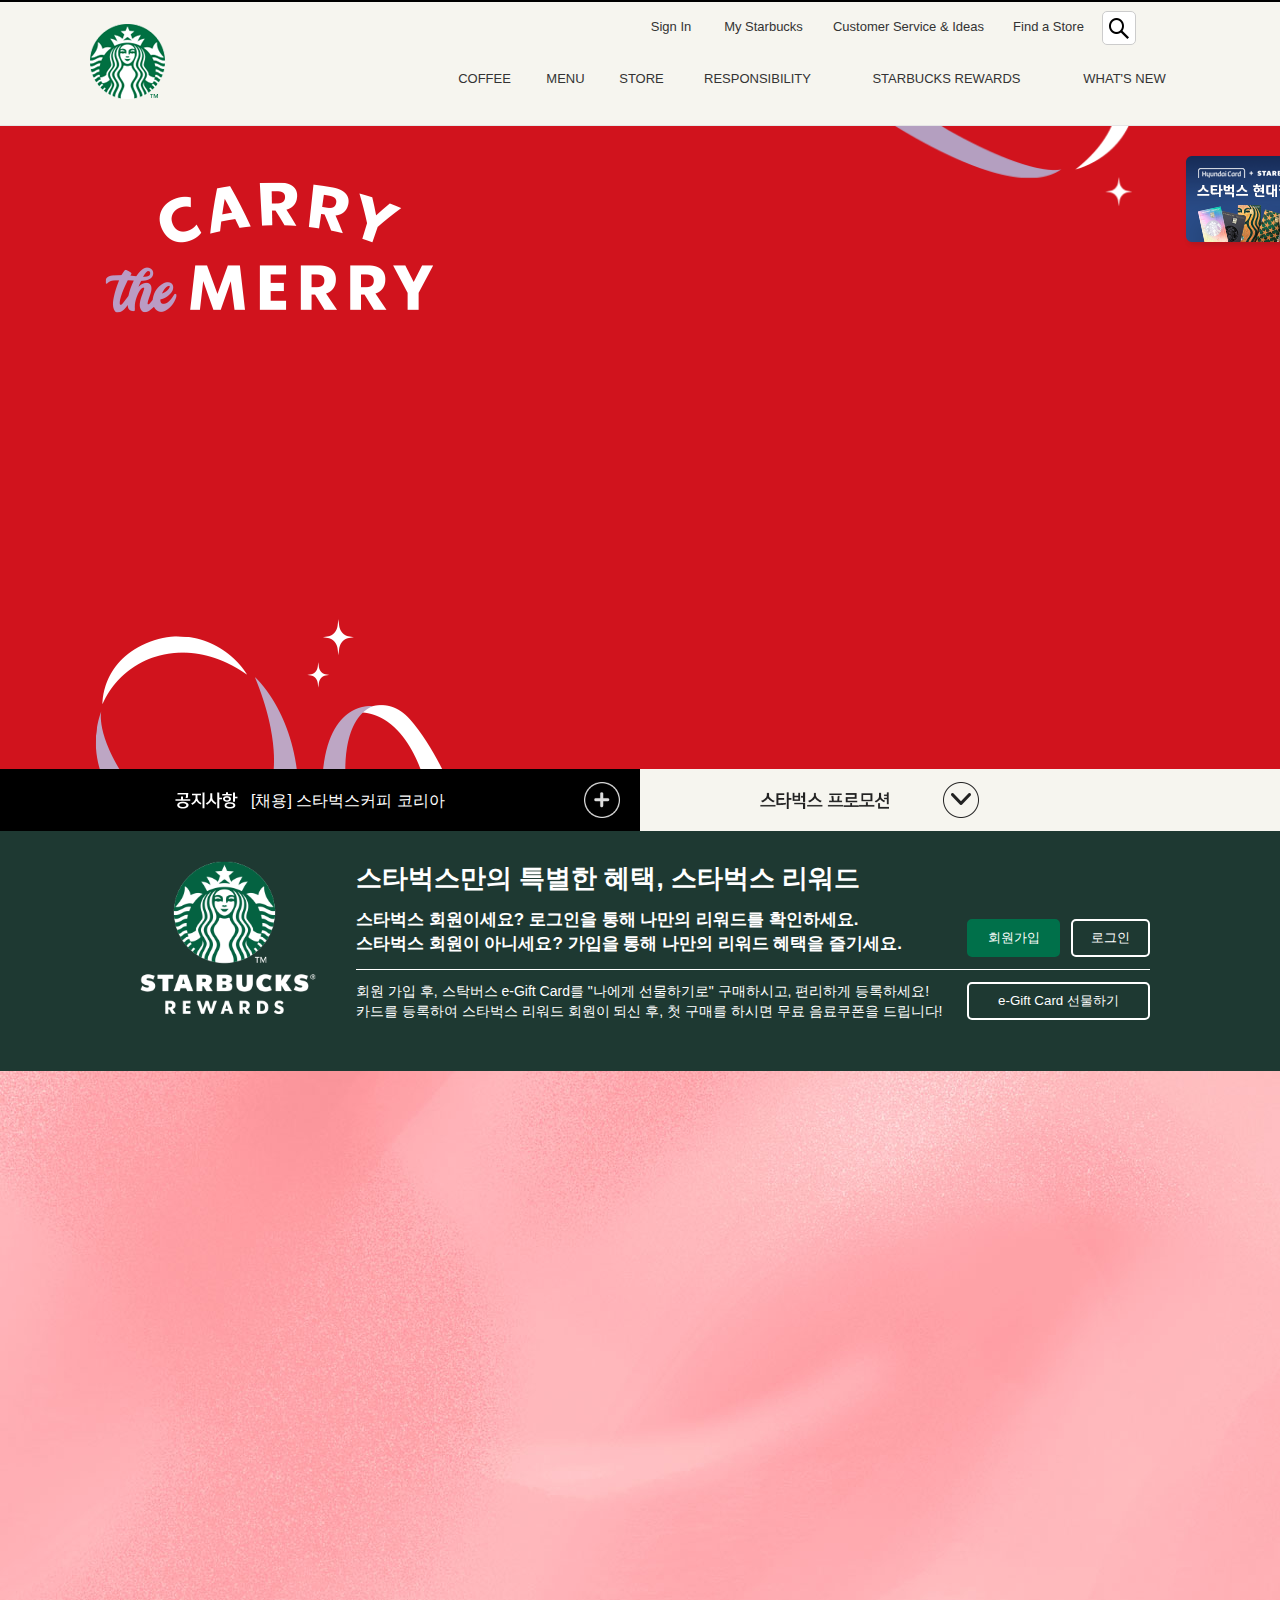
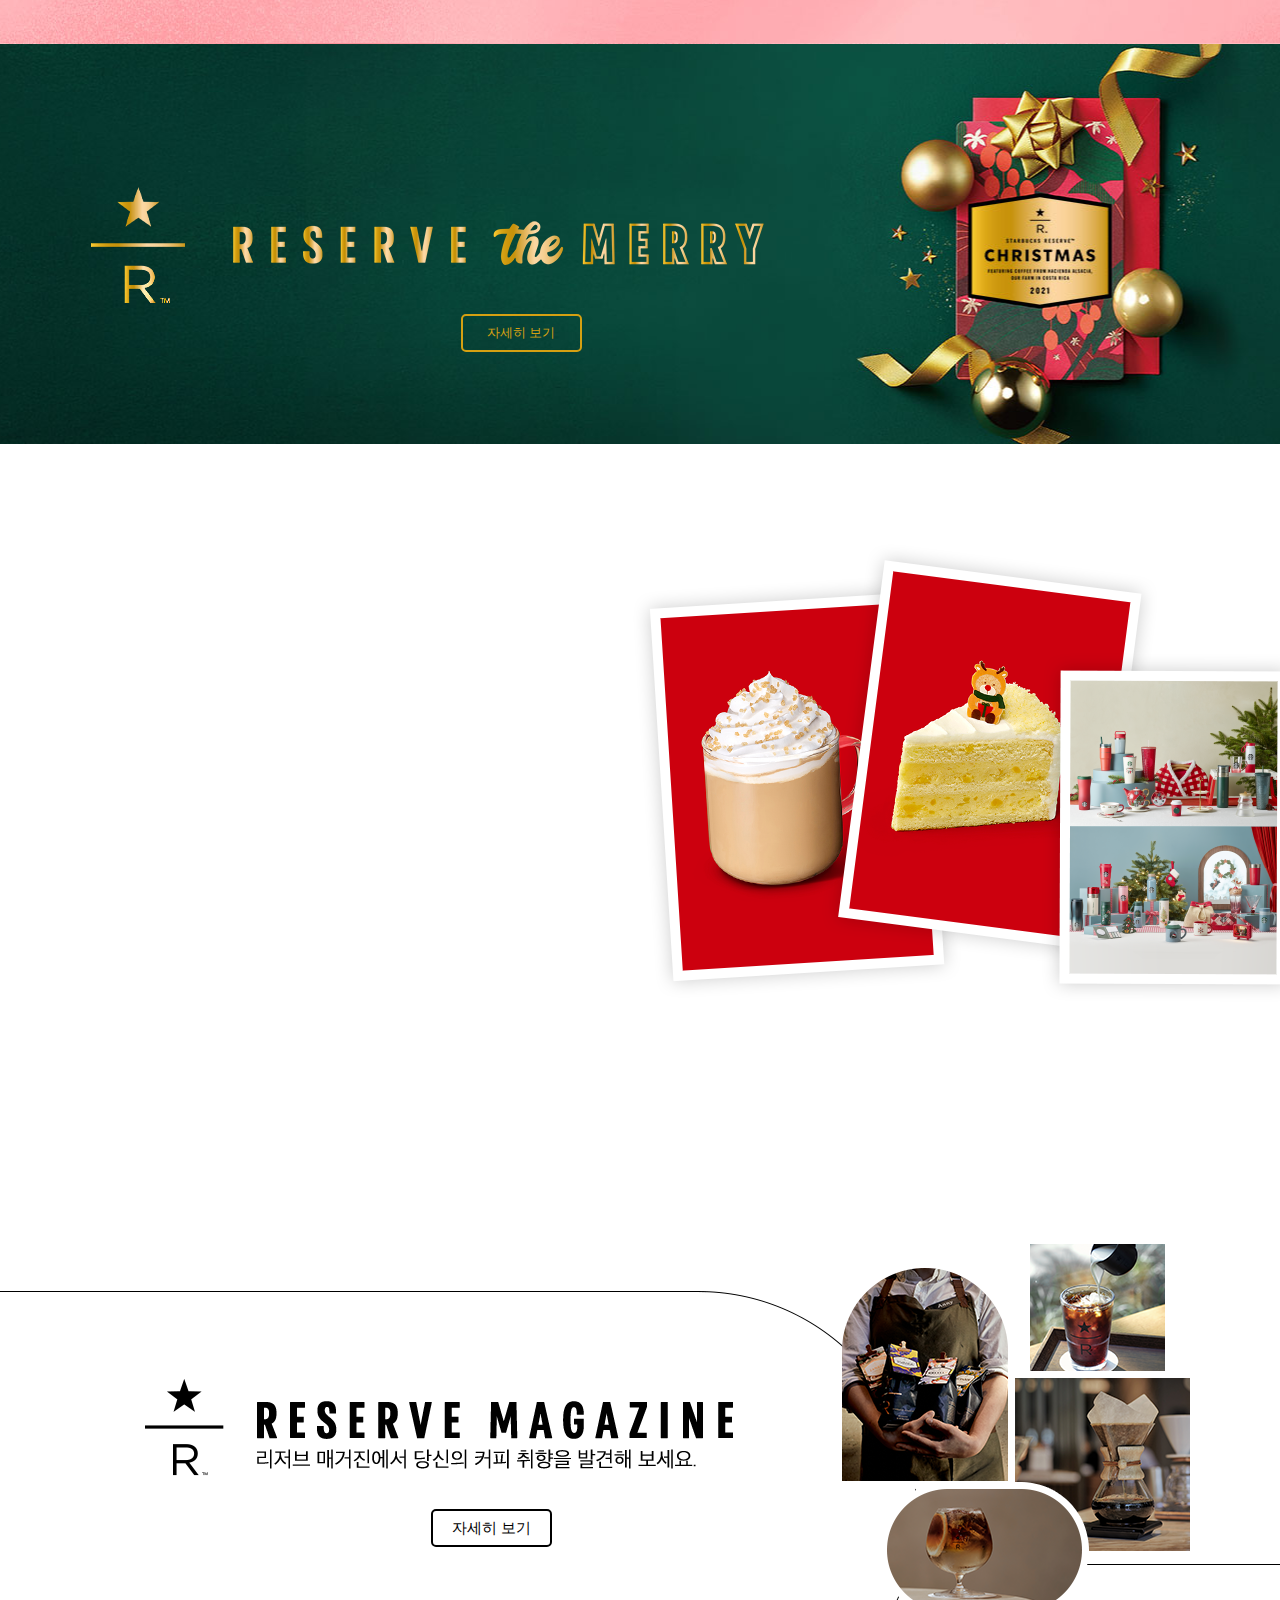
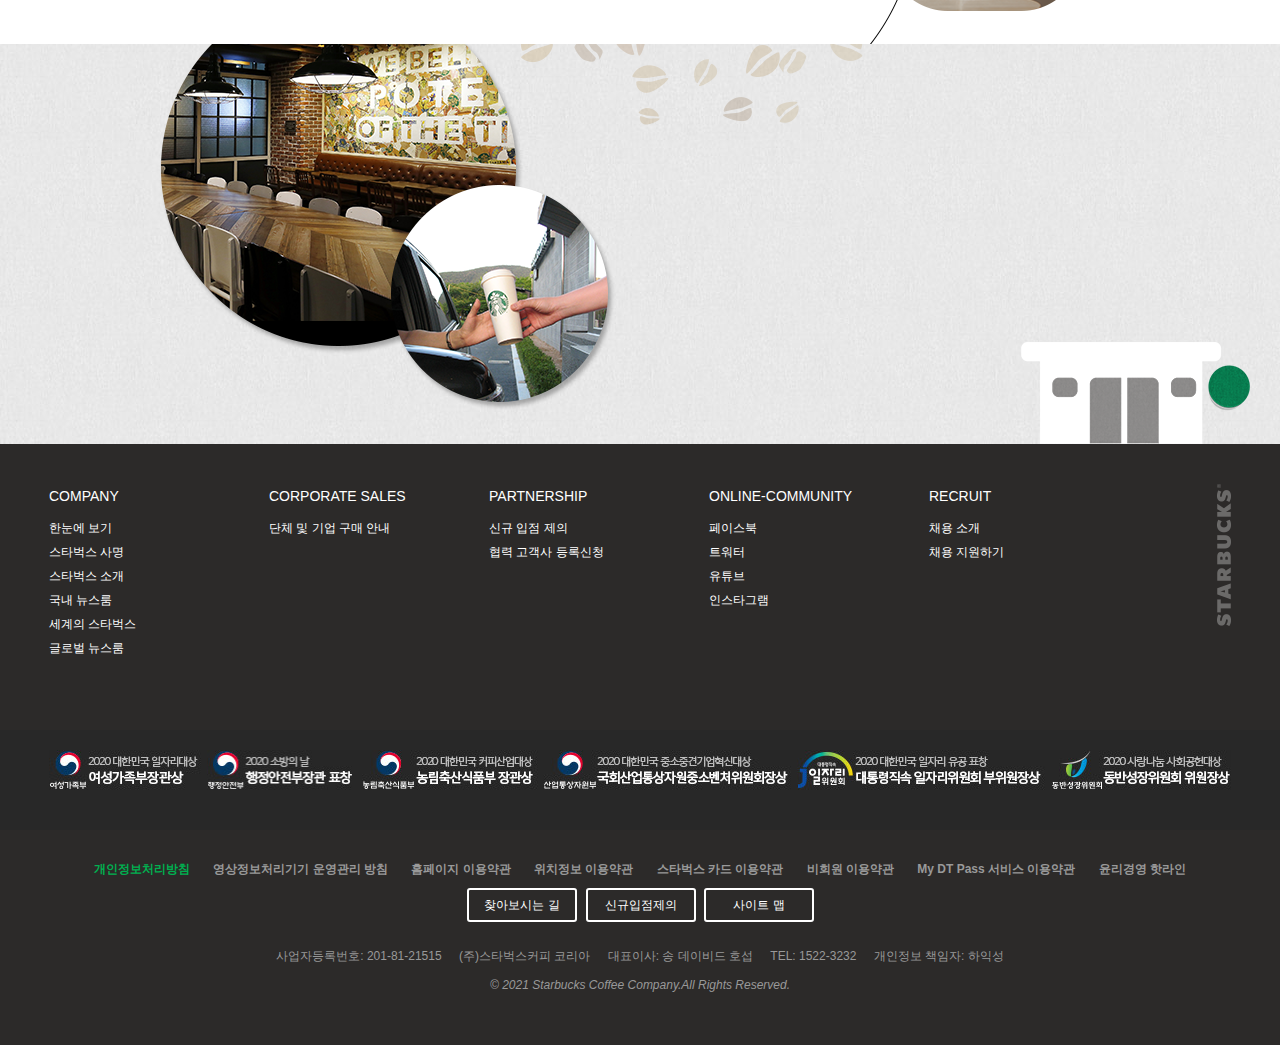
<file: starbucks/index.html>
<!DOCTYPE html>
<html lang="ko">

<head>
    <meta charset="UTF-8">
    <meta http-equiv="X-UA-Compatible" content="IE=edge">
    <meta name="viewport" content="width=device-width, initial-scale=1.0">
    <title>Starbucks Coffee Korea by Eunji Baek</title>
    <link rel="stylesheet" href="header.css">
    <link rel="stylesheet" href="main.css">
    <link rel="stylesheet" href="footer.css">
</head>

<body>
    <!-- 
        @ Filename index.html
        @ Author 백은지(bej2560183089@gmail.com)
        @ Description 스타벅스 페이지 html 문서
     -->
    <header>
        <div class="header-wrap clearfix">
            <!-- logo -->
            <h1 class="logo">
                <img src="img/logo.png" alt="스타벅스 로고">
            </h1>
            <div id="quick-gnb" class="clearfix">
                <ul>
                    <li class="li1 pull-left"><a href="">Sign In</a></li>
                    <li class="li2 pull-left"><a href="">My Starbucks</a></li>
                    <li class="li3 pull-left"><a href="">Customer Service & Ideas</a></li>
                    <li class="li4 pull-left"><a href="">Find a Store</a></li>
                </ul>
            </div>
            <a class="ico-search" href=""><img src="img/icon_magnifier_black.png" alt="검색 아이콘"></a>
            <nav class="clearfix">
                <!-- gnb -->
                <ul id="gnb" class="pull-right clearfix">
                    <!--gnb-coffee-->
                    <li class="gnb1 pull-left">
                        <a href="#" class="clearfix">COFFEE</a>
                        <!-- submenu -->
                        <div class="gnb-sub gnb1-sub">
                            <!-- submenu wrap -->
                            <div class="subGnb-top">
                                <!-- submenu top -->
                                <div class="subGnb-inner">
                                    <!-- sub gnb -->
                                    <ul class="subGnb">
                                        <li class="gnb1-sub1">
                                            <a class="sub-tit" href="">커피</a>
                                            <ul class="sub-list">
                                                <li><a href="">스타벅스 원두</a></li>
                                                <li><a href="">스타벅스 비아</a></li>
                                                <li><a href="">스타벅스엣홈by캡슐</a></li>
                                            </ul>
                                        </li>
                                        <li class="gnb1-sub2">
                                            <a class="sub-tit" href="">나와 어울리는 커피</a>
                                            <ul class="">
                                            </ul>
                                        </li>
                                        <li class="gnb1-sub3">
                                            <a href="" class="sub-tit">스타벅스 리저브&trade;</a>
                                            <ul class="sub-list">
                                                <li><a href="">RESERVE MAGAZINE</a></li>
                                            </ul>
                                        </li>
                                        <li class="gnb1-sub4">
                                            <a class="sub-tit" href="">에스프레소</a>
                                            <ul class="sub-list">
                                                <li><a href="">도피오</a></li>
                                                <li><a href="">에스프레소 마키아또</a></li>
                                                <li><a href="">아메리카노</a></li>
                                                <li><a href="">마키아또</a></li>
                                                <li><a href="">카푸치노</a></li>
                                                <li><a href="">라떼</a></li>
                                                <li><a href="">모카</a></li>
                                            </ul>
                                        </li>
                                        <li class="gnb1-sub5">
                                            <a class="sub-tit" href="">최상의 커피를 즐기는법</a>
                                            <ul class="sub-list">
                                                <li><a href="">커피 프레스</a></li>
                                                <li><a href="">푸어 오버</a></li>
                                                <li><a href="">아이스 푸어 오버</a></li>
                                                <li><a href="">커피 메이커</a></li>
                                                <li><a href="">리저브를 매장에서 다양하게 즐기는법</a></li>
                                            </ul>
                                        </li>
                                        <li class="gnb1-sub6">
                                            <a class="sub-tit" href="">커피이야기</a>
                                            <ul class="sub-list">
                                                <li><a href="">농장에서 우리의 손으로</a></li>
                                                <li><a href="">최상의 아라비카 원두</a></li>
                                                <li><a href="">스타벅스 로스트 스펙트럼</a></li>
                                                <li><a href="">스타벅스 디카페인</a></li>
                                                <li><a href="">클로버&reg; 커피 추출 시스템</a></li>
                                            </ul>
                                        </li>
                                    </ul>
                                </div>
                            </div>
                            <!-- subgnb bottom  -->
                            <div class="subGnb-btm">
                                <div class="subGnb-inner">

                                    <h3><a class="subGnb-btm-link" href="">나와 어울리는 커피찾기</a></h3>
                                    <p class="subGnb-btm-txt">스타벅스가 여러분에게 어울리는 커피를 찾아드립니다.</p>


                                    <h3><a class="subGnb-btm-link" href="">최상의 커피를 즐기는 법</a></h3>
                                    <p class="subGnb-btm-txt">여러가지 방법을 통해 다양한 풍미의 커피를 즐겨보세요</p>

                                </div>
                            </div>
                    </li>
                    <!-- gnb2 -->
                    <li class="gnb2 pull-left">
                        <a href="">MENU</a>
                        <!-- gnb2 sub -->
                        <div class="gnb-sub gnb2-sub">
                            <!-- submenu top -->
                            <div class="subGnb-top">
                                <!-- submenu wrap -->
                                <div class="subGnb-inner">
                                    <!-- sub gnb -->
                                    <ul class="subGnb">
                                        <li class="gnb2-sub1">
                                            <a class="sub-tit" href="">음료</a>
                                            <ul class="sub-list">
                                                <li><a href="">콜드 블루</a></li>
                                                <li><a href="">브루드 커피</a></li>
                                                <li><a href="">에스프레소</a></li>
                                                <li><a href="">에스프레소</a></li>
                                                <li><a href="">에스프레소</a></li>
                                                <li><a href="">에스프레소</a></li>
                                                <li><a href="">에스프레소</a></li>
                                                <li><a href="">에스프레소</a></li>
                                            </ul>
                                        </li>
                                        <li class="gnb2-sub2">
                                            <a class="sub-tit" href="">푸드</a>
                                            <ul class="sub-list">
                                                <li><a href="">브레드</a></li>
                                                <li><a href="">케이크</a></li>
                                                <li><a href="">샌드위치 & 샐러드</a></li>
                                                <li><a href="">따뜻한 푸드</a></li>
                                                <li><a href="">과일 & 디저트</a></li>
                                                <li><a href="">스낵 & 미니 디저트</a></li>
                                                <li><a href="">아이스크림</a></li>
                                            </ul>
                                        </li>
                                        <li class="gnb2-sub3">
                                            <a href="" class="sub-tit">상품</a>
                                            <ul class="sub-list">
                                                <li><a href="">머그</a></li>
                                                <li><a href="">글라스</a></li>
                                                <li><a href="">플라스틱 텀블러</a></li>
                                                <li><a href="">스테인리스 텀블러</a></li>
                                                <li><a href="">스테인리스 텀블러</a></li>
                                                <li><a href="">보온병</a></li>
                                                <li><a href="">액세서리</a></li>
                                                <li><a href="">커피 용품</a></li>
                                                <li><a href="">패키지 티(티바나)</a></li>
                                            </ul>
                                        </li>
                                        <li class="gnb2-sub4">
                                            <a class="sub-tit" href="">카드</a>
                                            <ul class="sub-list">
                                                <li><a href="">실물카드</a></li>
                                                <li><a href="">e-Gift 카드</a></li>
                                            </ul>
                                        </li>
                                        <li class="gnb2-sub5">
                                            <a class="sub-tit" href="">메뉴 이야기</a>
                                            <ul class="sub-list">
                                                <li><a href="">나이트로 콜드브루</a></li>
                                                <li><a href="">콜드 브루</a></li>
                                                <li><a href="">스타벅스 티바나</a></li>
                                            </ul>
                                        </li>
                                    </ul>
                                </div>
                            </div>
                            <!-- subgnb bottom  -->
                            <div class="subGnb-btm">
                                <div class="subGnb-inner">

                                    <h3><a class="subGnb-btm-link" href="">나이트로 콜드 브루 <img src="img/icon_gnb_new.png"
                                                alt="새로 출시됬어요" class="new-icon"></a></h3>
                                    <p class="subGnb-btm-txt">나이트로 커피 정통의 물결치듯 흘러내리는 캐스케이딩과 부드러운 크림을 경험하세요.</p>

                                </div>
                            </div>
                    </li>
                    <!-- gnb3 -->
                    <li class="gnb3 pull-left">
                        <a href="">STORE</a>
                        <!-- gnb3 sub -->
                        <div class="gnb-sub gnb3-sub">
                            <!-- submenu top -->
                            <div class="subGnb-top">
                                <!-- submenu wrap -->
                                <div class="subGnb-inner">
                                    <!-- sub gnb -->
                                    <ul class="subGnb">
                                        <li class="gnb3-sub1">
                                            <a class="sub-tit" href="">매장찾기</a>
                                            <ul class="sub-list">
                                                <li><a href="">퀵 검색</a></li>
                                                <li><a href="">지역 검색</a></li>
                                            </ul>
                                        </li>
                                        <li class="gnb3-sub2">
                                            <a class="sub-tit" href="">드라이브 스루 매장</a>
                                            <ul class="">
                                            </ul>
                                        </li>
                                        <li class="gnb3-sub3">
                                            <a href="" class="sub-tit">스타벅스 리저브&trade;매장</a>
                                            <ul class="">
                                            </ul>
                                        </li>
                                        <li class="gnb3-sub4">
                                            <a class="sub-tit" href="">커뮤니키 스토어 매장</a>
                                            <ul class="">
                                            </ul>
                                        </li>
                                        <li class="gnb3-sub5">
                                            <a class="sub-tit" href="">매장 이야기</a>
                                            <ul class="sub-list">
                                                <li><a href="">티바나 바 매장</a></li>
                                            </ul>
                                        </li>
                                    </ul>
                                </div>
                            </div>
                            <!-- subgnb bottom  -->
                            <div class="subGnb-btm">
                                <div class="subGnb-inner">
                                    <h3><a class="subGnb-btm-link" href="">매점찾기</a></h3>
                                    <p class="subGnb-btm-txt">보다 빠르게 매장을 찾아보세요</p>
                                </div>
                            </div>
                        </div>
                    </li>
                    <!-- Gnb4 -->
                    <li class="gnb4 pull-left">
                        <a href="">RESPONSIBILITY</a>
                        <!-- gnb4 sub -->
                        <div class="gnb-sub gnb4-sub">
                            <!-- submenu top -->
                            <div class="subGnb-top">
                                <!-- submenu wrap -->
                                <div class="subGnb-inner">
                                    <!-- sub gnb -->
                                    <ul class="subGnb">
                                        <li class="gnb4-sub1">
                                            <a class="sub-tit" href="">사회공헌 캠페인 소개</a>
                                            <ul class="">
                                            </ul>
                                        </li>
                                        <li class="gnb4-sub2">
                                            <a class="sub-tit" href="">지역 사회 참여 활동</a>
                                            <ul class="sub-list">
                                                <li><a href="">희망배달 캠페인</a></li>
                                                <li><a href="">재능기부 카페 소식</a></li>
                                                <li><a href="">커뮤니티 스토어</a></li>
                                                <li><a href="">청년 지원 프로그램</a></li>
                                                <li><a href="">우리 농산물 사랑 캠페인</a></li>
                                                <li><a href="">우리 문화 지키기</a></li>
                                            </ul>
                                        </li>
                                        <li class="gnb4-sub3">
                                            <a href="" class="sub-tit">환경보호 활동</a>
                                            <ul class="sub-list">
                                                <li><a href="">친환경 활동</a></li>
                                                <li><a href="">일회용 컵 없는 매장</a></li>
                                                <li><a href="">커피 원두 재활용</a></li>
                                            </ul>
                                        </li>
                                        <li class="gnb4-sub4">
                                            <a class="sub-tit" href="">윤리 구매</a>
                                            <ul class="sub-list">
                                                <li><a href="">윤리적 원두 구매</a></li>
                                                <li><a href="">공정무역 인증</a></li>
                                                <li><a href="">커피 농가 지원 활동</a></li>
                                            </ul>
                                        </li>
                                        <li class="gnb4-sub5">
                                            <a class="sub-tit" href="">글로벌 사회 공헌</a>
                                            <ul class="sub-list">
                                                <li><a href="">윤리경영 보고서</a></li>
                                                <li><a href="">스타벅스 재단</a></li>
                                                <li><a href="">지구촌 봉사의 달</a></li>
                                            </ul>
                                        </li>
                                    </ul>
                                </div>
                            </div>
                    </li>
                    <!-- gnb5 -->
                    <li class="gnb5 pull-left">
                        <a href="">STARBUCKS REWARDS</a>
                        <!-- gnb5 sub -->
                        <div class="gnb-sub gnb5-sub">
                            <!-- submenu top -->
                            <div class="subGnb-top">
                                <!-- submenu wrap -->
                                <div class="subGnb-inner">
                                    <!-- sub gnb -->
                                    <ul class="subGnb">
                                        <li class="gnb5-sub1">
                                            <a class="sub-tit" href="">스타벅스 리워드</a>
                                            <ul class="sub-list">
                                                <li><a href="">스타벅스 리워드 소개</a></li>
                                                <li><a href="">등급 및 혜택</a></li>
                                                <li><a href="">스타벅스 소개</a></li>
                                                <li><a href="">자주 하는 질문</a></li>
                                            </ul>
                                        </li>
                                        <li class="gnb5-sub2">
                                            <a class="sub-tit" href="">스타벅스 카드</a>
                                            <ul class="sub-list">
                                                <li><a href="">스타벅스 카드 소개</a></li>
                                                <li><a href="">스타벅스 카드 갤러리</a></li>
                                                <li><a href="">등록 및 조회</a></li>
                                                <li><a href="">충전 및 이용안내</a></li>
                                                <li><a href="">분실신고/환불신청</a></li>
                                                <li><a href="">자주 하는 질문</a></li>
                                            </ul>
                                        </li>
                                        <li class="gnb5-sub3">
                                            <a href="" class="sub-tit">스타벅스 e-Gift Card</a>
                                            <ul class="sub-list">
                                                <li><a href="">스타벅스 e-Gift Card 소개</a></li>
                                                <li><a href="">이용안내</a></li>
                                                <li><a href="">선물하기</a></li>
                                                <li><a href="">자주 하는 질문</a></li>
                                            </ul>
                                        </li>
                                    </ul>
                                </div>
                            </div>
                            <!-- subgnb bottom  -->
                            <div class="subGnb-btm">
                                <div class="subGnb-inner">

                                    <h3><a class="subGnb-btm-link" href="">스타벅스 카드 등록하기</a></h3>
                                    <p class="subGnb-btm-txt">카드 등록 후 리워드 서비스를 누리고 사용내역도 조회해보세요.</p>
                                </div>
                            </div>
                        </div>
                    </li>
                    <!-- gnb6 -->
                    <li class="gnb6 pull-left">
                        <a href="">WHAT'S NEW</a>
                        <!-- gnb6 sub -->
                        <div class="gnb-sub gnb6-sub">
                            <!-- submenu top -->
                            <div class="subGnb-top">
                                <!-- submenu wrap -->
                                <div class="subGnb-inner">
                                    <!-- sub gnb -->
                                    <ul class="subGnb">
                                        <li class="gnb6-sub1">
                                            <a class="sub-tit" href="">이벤트</a>
                                            <ul class="sub-list">
                                                <li><a href="">전체</a></li>
                                                <li><a href="">스타벅스 카드</a></li>
                                                <li><a href="">스타벅스 리워드</a></li>
                                                <li><a href="">온라인</a></li>
                                                <li><a href="">e-프리퀀시 증정품</a></li>
                                            </ul>
                                        </li>
                                        <li class="gnb6-sub2">
                                            <a class="sub-tit" href="">뉴스</a>
                                            <ul class="sub-list">
                                                <li><a href="">전체</a></li>
                                                <li><a href="">상품출시</a></li>
                                                <li><a href="">스타벅스와 문화</a></li>
                                                <li><a href="">스타벅스 사회공헌</a></li>
                                                <li><a href="">스타벅스 카드출시</a></li>
                                            </ul>
                                        </li>
                                        <li class="gnb6-sub3">
                                            <a href="" class="sub-tit">매장별 이벤트</a>
                                            <ul class="sub-list">
                                                <li><a href="">일반 매장</a></li>
                                                <li><a href="">신규 매장</a></li>
                                            </ul>
                                        </li>
                                        <li class="gnb6-sub4">
                                            <a href="" class="sub-tit">e-프리퀀시</a>
                                            <ul class="sub-list">
                                                <li><a href="">이용안내</a></li>
                                                <li><a href="">이용현황</a></li>
                                            </ul>
                                        </li>
                                        <li class="gnb6-sub5">
                                            <a href="" class="sub-tit">공지사항</a>
                                            <ul class="sub-list">
                                            </ul>
                                        </li>
                                        <li class="gnb6-sub6">
                                            <a href="" class="sub-tit">월페이퍼</a>
                                            <ul class="sub-list">
                                            </ul>
                                        </li>
                                    </ul>
                                </div>
                            </div>
                            <!-- subgnb bottom  -->
                            <div class="subGnb-btm">
                                <div class="subGnb-inner">
                                    <h3><a class="subGnb-btm-link" href="">매장별 이벤트</a></h3>
                                    <p class="subGnb-btm-txt">스타벅스의 매장 이벤트 정보를 확인 하실 수 있습니다.</p>
                                    <h3><a class="subGnb-btm-link" href="">월페이퍼</a></h3>
                                    <p class="subGnb-btm-txt">매달 업데이트되는 월페이퍼(PC/Mobile)로 스타벅스를 더욱 가깝게 즐겨보세요!</p>
                                </div>
                            </div>
                    </li>
                </ul>
            </nav>
        </div>
    </header>
    <main>
        <div class="hundaiCard">
            <img src="img/starbuck-hundai.png" alt="스타벅스 현대카드">
        </div>

        <section id="banner1">
            <div class="banner1-inner">
                <div class="m-2021-xmas">
                    <img src="img/2021_chiristmas_slogan.png" alt="2021 메리크리스 마스">
                </div>
                <div class="m-2021-drink1">
                    <img src="img/2021_christmas_drink1.png" alt="2021 크리스마스 에디션 토피넛 라떼">
                </div>
                <div class="m-2021-drink2">
                    <img src="img/2021_christmas_drink2.png" alt="2021 크리스마스 에디션 콜든 위시 라떼">
                </div>
                <div class="m-2021-drink3">
                    <img src="img/2021_christmas_drink3.png" alt="2021 크리스마스 에디션 토피넛 프라푸치노">
                </div>
                <div class="btn-sp">
                    <a href="">자세히 보기</a>
                </div>
            </div>
        </section>
        <!-- ribbon menu -->
        <section id="ribbon" class="clearfix">
            <div class="notice pull-left">
                <div class="ribbon-inner">
                    <span class="notice-tit">공지사항</span>
                    <a href="#" class="notice-cnt">[채용] 스타벅스커피 코리아</a>
                    <a class="notice-btn" href="">bg=btn-notice</a>
                </div>
            </div>
            <div class="promotion pull-right clearfix">
                <div class="ribbon-inner">
                    <a class="promotion-btn">
                        <img src="img/prom_ttl_b.png" alt="프로모션 타이틀">
                        <img id="btn-prom" src="img/btn_prom_down.png" alt="드롭다운"></a>
                </div>
            </div>
        </section>
        <!-- prom btn 클릭시, prom slide -->
        <section id="slide" class="slide">
            <div class="slide-wrap">
                <!-- slide list -->
                <ul class="slide-li clearfix">
                    <li class="slide1 slide-active">
                        <img src="img/prom1.jpg" alt="스타벅스와 함께 크리스마스의 즐거움을 나눠보세요">
                        <a class="btn-slideSp" href="">자세히 보기</a>
                    </li>
                    <li class="slide2 slide-next">
                        <img src="img/prom2.jpg" alt="크리스마스 2021">
                        <a class="btn-slideSp" href="">자세히 보기</a>
                    </li>
                    <li class="slide3 slide-prev">
                        <img src="img/prom3.jpg" alt="스타벅스 카드로 결제시 별 한 개를 드립니다.">
                        <a class="btn-slideSp" href="">자세히 보기</a>
                    </li>
                </ul>
                <!-- slide btn -->
                <div class="slide-btn clearfix">
                    <!-- div로 원만들기 radious 27.5px -->
                    <div class="btn-prev pull-left"><img src="img/arrow_left_on.png" alt=""></div>
                    <div class="btn-next pull-right"><img src="img/arrow_right_on.png" alt=""></div>
                </div>
            </div>

            <!-- slide index -->
            <div class="slide-index">
                <div class="btn-control btn-stop"></div>
                <ul>
                    <li class="index1"><img src="img/main_prom_on.png" alt="slide off" class="btn-index"></li>
                    <li class="index2"><img src="img/main_prom_off.png" alt="slide off" class="btn-index"></li>
                    <li class="index3"><img src="img/main_prom_off.png" alt="slide off" class="btn-index"></li>
                </ul>
            </div>
        </section>

        <!-- 스타벅스 리워드 영역 -->
        <section id="sbu-rw">
            <div class="inner">
                <div class="rw-logo">
                    <img src="img/rewards-logo.png" alt="스타벅스 리워드">
                </div>
                <div class="rw-content">
                    <div class="rw-top">
                        <h2>스타벅스만의 특별한 혜택, 스타벅스 리워드</h2>
                        <p><strong>스타벅스 회원이세요? 로그인을 통해 나만의 리워드를 확인하세요.</strong></p>
                        <p><strong>스타벅스 회원이 아니세요? 가입을 통해 나만의 리워드 혜택을 즐기세요.</strong></p>
                        <button class="rw-join">회원가입</button>
                        <button class="rw-login">로그인</button>
                    </div>
                    <div class="rw-btm">
                        <p>회원 가입 후, 스탁버스 e-Gift Card를 "나에게 선물하기로" 구매하시고, 편리하게 등록하세요!</p>
                        <p>카드를 등록하여 스타벅스 리워드 회원이 되신 후, 첫 구매를 하시면 무료 음료쿠폰을 드립니다!</p>
                        <button class="rw-eGift">e-Gift Card 선물하기</button>
                    </div>
                </div>
            </div>
        </section>
        <!-- 이름 짓기 실패 -->
        <section id="banner2">
            <div class="inner">
                <img class="bn2-left" src="img/2021_chrsitmas_bean.png" alt="2021 크리스마스 커피콩">
                <img class="bn2-right" src="img/2021_chrsitmas_bean_txt.png" alt="2021 크리스마스 커피콩 설명">
                <button class="bn2-right bn2-go-sp">자세히 보기</button>
            </div>
        </section>

  
        <section id="banner3">
            <div class="inner">
                <img src="img/reserve_christmas_bean_title_211018.png" alt="">
                <button class="b3-go-sp">자세히 보기</button>
            </div>
        </section>

        <section id="banner4">
            <div class="inner">
                <img src="img/fav_prod_txt01.png" alt="가장 좋아하는 텍스트를 선택하세요.">
                <img src="img/fav_prod_txt02.png" alt="가장 좋아하는 텍스트를 선택하세요.">
                <button class="bn4-go-sp">자세히 보기</button>
                <img src="img/2021_christmas_fav.png" alt="2021 크리스마스 추천메뉴">
            </div>
        </section>

        <section id="banner5">
            <div class="inner">
                <img src="img/reserve_text_pc.png" alt="">
                <img src="img/reserve_visual_pc.png" alt="">
                <button class="bn5-go-sp">자세히 보기</button>
            </div>
        </section>

        <section id="banner6">
            <div class="inner">
                <img src="img/store_exp_img02.png" alt="">
                <img src="img/store_exp_img01.png" alt="">
                <img src="img/store_exp_img03.png" alt="">
                <img src="img/store_exp_img04.png" alt="">
                <img src="img/store_txt01.png" alt="">
                <img src="img/store_txt02.png" alt="">
                <button class="find-store">매장 찾기</button>
            </div>
        </section>
    </main>
    <footer>
        <div class="inner">
            <div class="ft-gnb">
                <ul class="company">
                    <li class="ftGnb-tit">COMPANY</li>
                    <li><a href="">한눈에 보기</a></li>
                    <li><a href="">스타벅스 사명</a></li>
                    <li><a href="">스타벅스 소개</a></li>
                    <li><a href="">국내 뉴스룸</a></li>
                    <li><a href="">세계의 스타벅스</a></li>
                    <li><a href="">글로벌 뉴스룸</a></li>
                </ul>
                <ul class="corp-sales">
                    <li class="ftGnb-tit">CORPORATE SALES</li>
                    <li><a href="">단체 및 기업 구매 안내</a></li>
                </ul>
                <ul class="partnership">
                    <li class="ftGnb-tit">PARTNERSHIP</li>
                    <li><a href="">신규 입점 제의</a></li>
                    <li><a href="">협력 고객사 등록신청</a></li>
                </ul>
                <ul class="online-com">
                    <li class="ftGnb-tit">ONLINE-COMMUNITY</li>
                    <li><a href="">페이스북</a></li>
                    <li><a href="">트워터</a></li>
                    <li><a href="">유튜브</a></li>
                    <li><a href="">인스타그램</a></li>
                </ul>
                <ul class="recruit">
                    <li class="ftGnb-tit">RECRUIT</li>
                    <li><a href="">채용 소개</a></li>
                    <li><a href="">채용 지원하기</a></li>
                </ul>
            </div>
        </div>
        
        <!-- footer Bg 로고 -->
        <section id="footer-award">
            <div class="footer-award-wrap">
                <img src="img/footer_award23.jpg" alt="">
                <img src="img/footer_award24.jpg" alt="">
                <img src="img/footer_award25.jpg" alt="">
                <img src="img/footer_award26.jpg" alt="">
                <img src="img/footer_award27.jpg" alt="">
                <img src="img/footer_award28.jpg" alt="">
            </div>
        </section>

        <section id="footer-aside">

            <ul>
                <li class="personal-info"><a href="">개인정보처리방침</a></li>
                <li><a href="">영상정보처리기기 운영관리 방침</a></li>
                <li><a href="">홈페이지 이용약관</a></li>
                <li><a href="">위치정보 이용약관</a></li>
                <li><a href="">스타벅스 카드 이용약관</a></li>
                <li><a href="">비회원 이용약관</a></li>
                <li><a href="">My DT Pass 서비스 이용약관</a></li>
                <li><a href="">윤리경영 핫라인</a></li>
            </ul>


            <div class="ftas-btn-wrap">
                <button class="btn-ftas">찾아보시는 길</button>
                <button class="btn-ftas">신규입점제의</button>
                <button class="btn-ftas">사이트 맵</button>
            </div>

            <address>
                <div class="com-info">
                    <span>사업자등록번호: 201-81-21515</span>
                    <span>(주)스타벅스커피 코리아</span>
                    <span>대표이사: 송 데이비드 호섭</span>
                    <span>TEL: 1522-3232</span>
                    <span>개인정보 책임자: 하익성</span>
                </div>

                <div class="copy">
                    &copy; 2021 Starbucks Coffee Company.All Rights Reserved.
                </div>
            </address>
        </section>
    </footer>


    <script src="index.js"></script>
</body>

</html>
</file>
<file: brunch/style.css>
@import url('https://fonts.googleapis.com/css2?family=Nanum+Gothic&family=Nanum+Myeongjo:wght@400;700&family=Noto+Sans+KR:wght@100;300;400&display=swap');

/* 
font-family: 'Nanum Gothic', sans-serif;
font-family: 'Nanum Myeongjo', serif;
font-family: 'Noto Sans KR', sans-serif;
 */


/* 공통영역 */
* {
    margin: 0;
    padding: 0;
}

body {
    font-family: 'Noto Sans KR', sans-serif;
    font-weight: lighter;
    font: 13px;
    height: 100%;
    width: 100%;
}

li {
    list-style: none;
}

a {
    text-decoration: none;
    display: block;
    color: #333;
}

/* float */

.clearfix:after {
    content: "";
    display: block;
    clear: both;
    float: none;
}

.pull-left {
    float: left;
}

.pull-right {
    float: right;
}

/* 헤더 영역 */

/* 스크롤이 올라가면 540px로 바꿈 */
header {
    height: 120px;
    width: 100%;
    position: relative;
}


/* 리본 프로모션 영역 */

/* 스크롤이 올라가면 480px로 바꾼뒤 riddon-show 는 display:none; riddon-hide:block */
header>#ribbon {
    height: 60px;
    width: 100%;
    background-image: url(img/ribbon_bg.png);
    background-repeat: no-repeat;
    background-size: cover;

    text-align: center;

    overflow: hidden;

}

#ribbon>.ribbon-inner {
    width: 980px;
    height: 100%;
    margin: 0 auto;

    position: relative;
}

#ribbon>.ribbon-inner>.ribbon-hide {
    display: none;

    width: 980px;
    height: 480px;
    margin: 0 auto;

    position: relative;
    top: 0;
}

.ribbon-inner>.ribbon-hide #ribbon-hide-img {
    width: 100%;
    height: 100%;
}

.ribbon-inner>.ribbon-show {
    width: 980px;
    height: 60px;
    margin: 0 auto;

    position: absolute;
    bottom: 0;
}

.ribbon-show #ribbon-show-img {
    width: 100%;
    height: 100%;
}

/* nav#header 영역 */
nav#header {
    width: 100%;
    height: 60px;
}

/* nav#header 왼쪽 영역 */
#header>.header-left {
    width: auto;
    height: 30px;
    margin:  20px 20px 10px 20px;
}


#header .hambuger {
    display: inline-block;
    width: 27px;
    height: 20px;
    background-image: url(img/ico_view_cover.v4_rtn.png);
    background-size: 240px 300px;
    margin-right: 5px;
}

#header h1 {
    display: inline-block;
    width: 72px;
    height: 22px;
    background-image: url(img/logo_brunch_v1_211103.png);
    background-size: 200px 80px;

    text-indent: -9999px;
    overflow: hidden;
}

/* nav#header 오른쪽 영역 */
#header>.header-right {
    height: 30px;
    width: auto;
    margin: 20px 20px 10px 20px;
}

.header-right>button {
    font-family: 'Noto Sans KR', sans-serif;
    font-weight: lighter;
    display: inline-block;
    background-color: white;
    width: 64px;
    height: 28px;
    font-family: 'Noto Sans KR', sans-serif;
    border-radius: 16px;
    border: 1px solid #959595;
    color: #666;

    margin-right: 7px;

    position: relative;
    top: -5px;
}

.header-right>.search {
    display: inline-block;
    width: 22px;
    height: 22px;
    background-image: url(img/ico_view_cover.v4_rtn.png);
    background-position: -30px 0px;
    background-size: 240px 300px;

    text-indent: -9999px;
    overflow: hidden;
}

/* header side-menu */
/* button 클릭시 display:block */
#side-menu {
    display: none;
    background-color: #fff;
    width: 260px;
    height: 100%;
    border: 1px solid #ddd;

    position: fixed;
    left: 0;
    top: 0;
}

/* #side-menu top 영역 */
#side-menu>.side-menu-top {
    height: 180px;
    width: 200px;
    background-color: #f8f8f8;
    color: #333;
    padding: 40px 30px 20px 30px;

    text-align: center;
}

#side-menu>.side-menu-top>.logo {
    background-image: url(img/logo_brunch_v1.png);
    background-size: 200px 80px;
    background-position: -1px -26px;
    width: 48px;
    height: 48px;
    margin: 0 auto 13px auto;
}

#side-menu>.side-menu-top>p {
    font-family: 'Georgia', serif;
    font-style: italic;
    margin-bottom: 7px;
    line-height: 1.3;
}

#side-menu>.side-menu-top>p:nth-child(2) {
    font-size: 13px;
    color: #666666;
}

#side-menu>.side-menu-top>p:nth-child(3) {
    color: #959595;
    font-size: 10px;
    letter-spacing: 0.3px;
}

#side-menu .side-menu-top>button {
    font-family: 'Noto Sans KR', sans-serif;
    font-weight: lighter;
    background-color: #ffffff;
    width: 120px;
    height: 32px;
    color: #00c3bd;
    border: 1px solid #00c3bd;
    border-radius: 16px;
    margin-top: 13px;
}

/* #side-menu bottom */
#side-menu>.side-menu-bottom {
    width: 200px;
    height: 444px;
    padding: 30px;
    text-align: center;
}

.side-menu-bottom .brunch-home {
    font-family: 'Noto Sans KR', sans-serif;
    font-weight: lighter;
    width: 100%;
    height: auto;
    font: 13px;
    margin-bottom: 10px;
}

/* 사이트 매뉴 아래 브런치 홈 탭 */

.brunch-home ul {
    width: 100%;
    height: 100%;
}

.brunch-home ul>li {
    height: 20px;
    line-height: 20px;
    margin: 20px auto;
    font-size: 15px;
}

.brunch-home ul>li:first-child p {
    color: #00c3bd;
}

.brunch-home .bar {
    display: inline-block;
    width: 25px;
    height: 0px;
    border-bottom: 1px solid #00c3bd;
    margin: 5px 3px;
}

/* 사이트 메뉴 결산 리포트 받기 */

.side-menu-bottom .get-report {
    height: 33px;
    width: 175px;
    margin: 30px auto;
    border-bottom: 2px solid #333;
    text-align: left;
    padding: 5px;
}

.side-menu-bottom .get-report .event-round {
    color: #888;
    border: 1px solid #d3d3d3;
    border-radius: 10px;
    font-size: 8px;
    padding: 3px;
    margin-right: 3px;
}

.side-menu-bottom .get-report span:nth-child(2) {
    display: inline-block;
    color: #888;
    font-size: 13px;
}

.side-menu-bottom .get-report .arrow-icon {
    display: inline-block;
    margin-left: 15px;
    width: 14px;
    height: 7px;
    background-image: url(img/logo_brunch_v1_211103.png);
    background-position: -60px -30px;
    background-size: 200px 80px;
}

/* 작가지원 프로젝트 */
.side-menu-bottom .author-apply {
    height: 72px;
    width: 168px;
    padding:3px;
    margin: 30px auto;
    text-align: left;
}

.side-menu-bottom .author-apply img {
    width: 100%;    
    height: 100%;
}

/* 계정을 잃어버리셨냐용?  */
.side-menu-bottom .find-account {
    color: #bbbbbb;
    font-size: 13px;
    text-decoration: underline #bbbbbb;
    margin: 40px auto;
}
/* side menu 끗 */

/* brunch banner */
main {
    width: 100%;
    height: 100%;
}

main > #banner {
    width: 960px;
    height: 230px;
    margin: auto;
    font-family: 'Nanum Myeongjo', serif;
    font-weight: lighter;
    text-align: left;
}

main > #banner > .banner-content {
    position: relative;
    top: 0;
}

#banner .banner-title {
    font-size: 40px;
    font-weight: lighter;
    color: #1a1a1a;
    line-height: 60px;
}

#banner .banner-logo {
    display: inline-block;
    width: 28px;
    height: 28px;
    background-image: url(img/ico_brunch_v9_20190819_rtn.png);
    background-position: -120px -200px;
    background-size: 400px 300px;
    margin: 15px 15px;
}

#banner p {
    font-size:32px;
    line-height: 46px;
    color:#cacaca;
}

#banner p:nth-child(4){
    color: #dedede;
}

#banner > .info-update {
    font-family: 'Noto Sans KR', sans-serif;    
    font-size: 12px;
    height: 18px;
    color: #959595;
    text-align: right;
    margin-right: 10px;
}

#banner > .info-update > .info-icon {
    font-family: Georgia, serif;
    font-style: italic;
    color: #00c3bd;
    margin-right:5px ;
}

#banner > .info-update > span {
    display: inline-block;
    line-height: 18px;
}

#brunch-slide {
    height: 573px;
    width: 100%;
}

#brunch-slide ul#slide-wrap {
    width: 960px;
    height: 100%;
    margin: auto;
}

/* 

.pg-tp1 = 3개 나란히 나열
.pg-tp2 = 4개가 2열로 나열
.pg-tp3 = page-1 width 50% 나머지 2개가 1열로 나열
.pg-tp4 = page-1 hegiht 50% 나머지 2개가 아래로 1열ㄴ

*/

/* 슬라이드 1개 */
#brunch-slide ul#slide-wrap > li {
    width: 960px;
    height: 520px;
    display: grid;
    grid-template-columns: 480px 480px;
    grid-template-rows: 260px 260px;
}


/* 1page 설정 */
#slide-wrap > li.page1 > a.page-1{
    grid-column: 1 / 2;
    grid-row: 1/3;
    width: 480px;
    height: 520px;
    text-align: center;
    position: relative;
    background: linear-gradient(-180deg,#f4f4f4 0,#dedede 83%);
}

li.page1 > a.page-1:hover {
    background-image: url(img/bg_bookblur.png);
    background-repeat:no-repeat;
    background-size: 480px 520px;
}


/* 1page - 1의 배경 설정 */
li.page1 > a.page-1 > div.bg::before {    
     content: "";
     display: block;
     position:absolute;
     top: 364px;
     height: 156px;
     width: 100%;
     background-color: #f4f4f4;
}

li.page1 > a.page-1 > div.bg::after {
    content: "";
    display: block;
    height: 53px;
    width: 357px;
    background-repeat: no-repeat;
    background-image: url(img/bg_brunchhome.png);
    background-position: bottom;
    background-size: 357px 53px;
    position: absolute;
    top: 380px;
    left: 120px;    
}

li.page1 > a.page-1 > img {
    margin-top: 98px;
    width: 230px;
    height: 324px;
    position: relative;
}

/* 1Page -1 이미지 위에 올라가는 영역 */
li.page1 > a.page-1 > div.board {
    height:172px;
    width: 130px;
    background-color: #f4f4f4;
    position: absolute;
    top:174px;
    left: 175px;
    margin: 0 auto;
    font-family: 'Nanum Myeongjo', serif;
}

a.page-1 > div.board > p.bod-con {
    font-size: 15px;
    line-height: 30px;
}

a.page-1 > div.board > p.bod-con:first-child {
    margin-top: 30px;
}

a.page-1 > div.board > p.bod-auth {
    font-size: 10px;
    margin-top: 10px;
    color:#959595;
}

/* page1 > 1 하단 문장 */
a.page-1 > p{
    position: relative;
    z-index: 96;
    font-size: 12px;
    line-height: 20px;
}

a.page-1 > p.fed {
    color: #434343;
    margin-top: 20px;
}

a.page-1 > p.rel-date {
    color: #959595;
}

#slide-wrap > li.page1 > a.page-2 {
    grid-column: 2/ 3;
    grid-row: 1 / 2;
    width: 480px;
    height: 260px;
}

#slide-wrap > li.page1 > a.page-3 {
    grid-column: 2 / 3;
    grid-row: 2 / 3;
    width: 480px;
    height: 260px;
}
</file>
<file: starbucks/header.css>
@charset "utf-8";

/*
@ Filename header.css
@ Author 백은지(bej2560183089@gmail.com)
@ Description 스타벅스 페이지 header 영역에 css 문서
*/

/* common */
* {
    font-family: 'nbg', '맑은 고딕', HelveticaNeue, DroidSans, Sans-serif, Helvetica;
    margin: 0;
    padding: 0;
}

html,
body {
    height: 100%;
    width: 100%;
}

li {
    list-style: none;
}

.clearfix:after {
    content: "";
    display: block;
    float: none;
    clear: both;
}

.pull-left {
    float: left;
}

.pull-right {
    float: right;
}


/* header */
header {
    width: 100%;
    height: 123px;
    background-color: #f6f5ef;
    border-top: 2px solid #000;
    border-bottom: 1px solid #e5e5e5;
    position: fixed;
    top: 0px;
    z-index: 10;
}

/* header wrap */
header>div.header-wrap {
    width: 1100px;
    height: 120px;
    margin: 0 auto;
    position: relative;
}

header>div.header-wrap h1.logo {
    height: 75px;
    width: 75px;
    text-align: center;
    position: absolute;
    top: 22px;
}


/* quick-gnb */
div.header-wrap>div#quick-gnb {
    position: absolute;
    top: 15px;
    right: 93px;
    height: 20px;
    width: 464px;
}

#quick-gnb ul {
    height: 0px;
}

div.header-wrap>#quick-gnb li {
    display: inline-block;
    height: 100%;
    text-align: center;
    margin-right: 1px;
}

div.header-wrap>#quick-gnb .li1 {
    width: 76px;
    height: 20px;
}

div.header-wrap>#quick-gnb .li2 {
    width: 107px;
    height: 20px;
}

div.header-wrap>#quick-gnb .li3 {
    width: 181px;
    height: 20px;
}

div.header-wrap>#quick-gnb .li4 {
    width: 97px;
    height: 20px;
    margin: 0%;
}

#quick-gnb li>a {
    font-family: Arial, georgia;
    display: block;
    width: 100%;
    height: 100%;
    font-size: 13px;
    line-height: 20px;
    color: #333;
    text-decoration: none;
}

#quick-gnb li:hover a {
    text-decoration: underline;
}

/* search icon */
.header-wrap>.ico-search {
    display: block;
    position: absolute;
    right: 54px;
    top: 9px;
    width: 32px;
    height: 32px;
    border-radius: 5px;
    border: 1px solid #ccc;
    background-color: #fff;
    text-align: center;
    line-height: 32px;
}

.header-wrap>.ico-search img {
    display: block;
    margin: 6px auto;
}

/* nav */
.header-wrap>nav {
    height: 66px;
    width: 100%;
    position: absolute;
    top: 57px;
}

.header-wrap>nav>ul#gnb {
    height: 66px;
    width: 750px;

}

.header-wrap>nav>ul>li {
    display: block;
    height: 66px;
}

.header-wrap>nav>ul>li>a {
    width: 100%;
    padding-top: 10px;
    height: 56px;
    display: block;
    font-size: 13px;
    line-height: 20px;
    color: #333;
    text-align: center;
    text-decoration: none;
    font-family: Avenir, Arial, georgia;
}

.header-wrap>nav>ul>li:hover>a {
    color: #669900;
    background-color: #2c2a29;
    text-decoration: underline;
}

/* header gnb-sub 공통사항 */
header nav #gnb .gnb-sub {
    display: none;
    width: 100vw;
    position: fixed;
    top: 123px;
    left: 0;
}


.subGnb-top {
    width: 100%;
    padding: 20px 0px;
    background-color: #2C2A29;
}

.subGnb-inner {
    width: 1100px;
    margin: 0 auto;
    height: 100%;
}

.subGnb-btm {
    padding: 5px 0px 20px 0px;
    background-image: url(img/gnb_sub_txbg.jpg);
}

.subGnb-btm>.subGnb-inner>h3 {
    margin-top: 20px;
}

.subGnb-btm>.subGnb-inner>h3:nth-child(3) {
    margin-top: 0px;
}

.subGnb-btm>.subGnb-inner>h3>a {
    display: block;
    font-size: 12px;
    color: #999;
    text-decoration: none;
    line-height: 18px;
}


.subGnb-btm>.subGnb-inner>p {
    line-height: 18px;
    color: #669900;
    font-size: 12px;
}

.subGnb {
    display: flex;
    height: 100%;
    flex-flow: row wrap;
    align-content: space-between;
}

.subGnb>li {
    flex-basis: 220px;
    width: 220px;
}

.sub-tit {
    display: block;
    font-size: 14px;
    line-height: 14px;
    padding: 3px 0px 12px 0px;
    font-weight: bold;
    text-decoration: none;
    color: #fff;

}


.sub-list>li {
    display: block;
    padding: 3px 0px 3px 0px;
    line-height: 16px;
    height: 16px;
}

.sub-list>li>a {
    font-size: 12px;
    color: #999;
    text-decoration: none;
}


/* common hover */

.sub-list>li:hover>a {
    color: #999;
    text-decoration: underline;
}

.sub-tit:hover {
    text-decoration: underline;
    color: #fff;

}

.subGnb-btm>.subGnb-inner>h3:hover>a {
    text-decoration: underline;
}

#gnb>li:hover>.gnb-sub {
    display: block;
}


/* gnb1 */

#gnb>.gnb1 {
    display: block;
    width: 89px;
    height: 56px;
}

#gnb>.gnb1>.gnb1-sub {
    height: 535px;
}

#gnb>.gnb1>.gnb1-sub .subGnb-top {
    display: block;
    height: 356px;
}

#gnb>.gnb1>.gnb1-sub .subGnb-btm {
    display: block;
    height: 106px;
}

/* gnb2 */
#gnb>.gnb2 {
    width: 73px;
    height: 56px;
}

#gnb>.gnb2 .gnb2-sub {
    height: 364px;
}

#gnb>.gnb2 .subGnb-top {
    height: 229px;
}

#gnb>.gnb2 .subGnb-btm {
    height: 62px;
}


/* gnb3 */
#gnb>.gnb3 {
    width: 79px;
    height: 56px;
}

#gnb>.gnb3 .gnb3-sub {

    height: 210px;
}

#gnb>.gnb3 .subGnb-top {
    height: 75px;
}

#gnb>.gnb3 .subGnb-btm {
    height: 62px;
}

/* gnb4 */
#gnb>.gnb4 {
    width: 153px;
    height: 56px;
}

#gnb>.gnb4 .gnb4-sub {
    height: 236px;
}

#gnb>.gnb4 .subGnb-top {
    height: 163px;
}

#gnb>.gnb4 .subGnb-btm {
    height: 0;
}

/* gnb5 */
#gnb>.gnb5 {
    width: 225px;
    height: 56px;
}

#gnb>.gnb5 .gnb5-sub {
    height: 298px;
}

#gnb>.gnb5 .subGnb-top {
    height: 163px;
}

#gnb>.gnb5 .subGnb-btm {
    height: 62px;
}

/* gnb6 */
#gnb>.gnb6 {
    width: 131px;
    height: 56px;
}

#gnb>.gnb6 .gnb6-sub {
    height: 381px;
}

#gnb>.gnb6 .subGnb-top {
    height: 202px;
}

#gnb>.gnb6 .subGnb-btm {
    height: 106px;
}
</file>
<file: starbucks/main.css>
/*
@ Filename header.css
@ Author 백은지(bej2560183089@gmail.com)
@ Description 스타벅스 페이지 main 영역에 css 문서
*/



main {
    position: relative;
    top: 123px;
}

main>.hundaiCard {
    position: fixed;
    top: 154px;
    left: 54.5%;
    margin-left: 485px;
    z-index: 999;
}

main>#banner1 {
    background-color: #d1131d;
    width: 100%;
    height: 646px;
}

main>#banner1>.banner1-inner {
    width: 1080px;
    height: 100%;
    margin: 0 auto;
    position: relative;
}

main>#banner1>.banner1-inner::before {
    content: "";
    width: 348px;
    height: 150px;
    display: block;
    background-image: url(img/2021_chiristmas_bg_left.png);
    background-position: 50% 100%;
    background-size: contain;
    background-repeat: no-repeat;
    position: absolute;
    left: -5px;
    bottom: 0;
}

main>#banner1>.banner1-inner::after {
    content: "";
    width: 348px;
    height: 84px;
    display: block;
    background-image: url(img/2021_chiristmas_bg_right.png);
    background-position: 50% 0%;
    background-size: contain;
    background-repeat: no-repeat;
    position: absolute;
    right: -5px;
    top: 0;
}

#banner1 .m-2021-xmas {
    position: absolute;
    top: 54px;
    margin: 5px;
    width: 328px;
    transition: opacity 0.5s ease-in;
}

#banner1 .m-2021-xmas img {
    width: 100%;
}

#banner1 .btn-sp {
    position: absolute;
    top: 230px;
    left: 15px;
    width: 328px;
    height: 38px;
    text-align: center;
    transition: opacity 0.5s ease-in;
}

#banner1 .btn-sp a {
    display: block;
    width: 129px;
    height: 30px;
    line-height: 30px;
    margin: 0 auto;
    color: #fff;
    border: 2px solid #fff;
    border-radius: 5px;
    text-decoration: none;
}

#banner1 .btn-sp:hover a {
    display: block;
    width: 129px;
    height: 30px;
    line-height: 30px;
    margin: 0 auto;
    color: #fff;
    border: 2px solid #fff;
    background-color: rgba(255, 255, 255, 0.4);
    border-radius: 5px;
    text-decoration: none;
}

#banner1 .m-2021-drink1 {
    position: absolute;
    top: 242px;
    left: 299px;

    width: 295px;
    height: 291px;
    transition: opacity 0.1s ease-in;
}

#banner1 .m-2021-drink1 img {
    width: 100%;
}


#banner1 .m-2021-drink2 {
    position: absolute;
    top: 56px;
    left: 450px;

    width: 503px;
    height: 511px;
    transition: opacity 0.1s ease-in;
}

#banner1 .m-2021-drink2 img {
    width: 503px;
}

#banner1 .m-2021-drink3 {
    position: absolute;
    top: 166px;
    left: 886px;

    width: 236px;
    height: 417px;
    transition: opacity 0.5s ease-in;
}

/* riddon */

#ribbon {
    width: 100%;
    height: 62px;
}


/* ribbon notice */
#ribbon .notice {
    height: 100%;
    width: 50%;
    background-color: black;
}

#ribbon .promotion {
    height: 100%;
    width: 50%;
    background-color: #f6f5ef
}

/* ribbon commom */
.ribbon-inner {
    display: flex;
    width: 100%;
    height: 100%;
    flex-direction: row;
    justify-content: end;
}

#ribbon span {
    height: 18px;
    line-height: 18px;
    margin: 22px 0px;
}

#ribbon .notice-tit {
    text-indent: -222222px;
    overflow: hidden;
    color: #fff;
    flex-basis: 64px;
    background-image: url(img/notice_ttl.png);
    background-repeat: no-repeat;
}

#ribbon .notice-cnt {
    flex-basis: 300px;
    color: #fff;
    margin: 22px 13px;
    text-decoration: none;
}

#ribbon .notice-cnt:hover {
    text-decoration: underline;
}


#ribbon .notice-btn {
    text-indent: -9999px;
    overflow: hidden;
    background-image: url(img/btn_notice_plus.png);
    background-size: contain;
    width: 36px;
    height: 36px;
    margin: 13px 20px;
}

#ribbon .promotion .ribbon-inner {
    justify-content: start;
}

#ribbon .promotion .promotion-btn {
    width: 284px;
    height: 36px;
    margin: 13px 100px;
}

#ribbon .promotion .promotion-btn img:first-child {
    width: 129px;
    height: 17px;
    margin: 9px 40px 9px 20px;
}

#ribbon .promotion .promotion-btn img:nth-child(2) {
    width: 36px;
    height: 36px;
    margin: 0 10px;
}

/* promotion slide */

.slide-active {
    opacity: 1!important;
    order: 2;
}

.slide-next {
    order:3;
}

.slide-prev {
    order:1;
}

#slide {
    display: none;
    background-color: #f6f5ef;
    width: 100%;
    height: 659px; 
    padding-top: 39px;
    overflow: hidden;
}

#slide > .slide-wrap {
    width: 1100px;
    height: 541px;
    margin: 0 auto;
    position: relative;
}

#slide > .slide-wrap>.slide-li {
    display: flex;
    flex-direction: row;
    width: 2487px;
    position: relative;
    left: -694px;
    position: relative;
}

#slide>.slide-wrap>.slide-li>li {
    height: 541px;
    flex-basis: 819px;
    margin: 0 5px;
    opacity: 0.4;
    transition: all 0.3s ease-in-out;
}

#slide>.slide-wrap>.slide-li>li>img {
    width: 819px;
    height: 553px;
}

#slide>.slide-wrap>.slide-li>li>a {
    position: relative;
    bottom: 5px;
    display: block;
    width: 121px;
    height: 34px;
    margin: -50px auto 0px auto;
    font-size: 14px;
    border: 2px solid #222;
    color: #222;
    text-decoration: none;
    border-radius: 3px;
    text-align: center;
    line-height: 34px;
}

#slide>.slide-wrap>.slide-li>li>a:hover {
    background-color: #222;
    border: 2px solid #222;
    color: #fff;
    text-decoration: underline;
    transition: background-color 0.5s ease-in-out;
}


/* slide - btn */
#slide>.slide-wrap>.slide-btn {
    position: absolute;
    top: 225px;
    width: 100%;
}

#slide>.slide-wrap>.slide-btn>div {
    width: 55px;
    height: 55px;
    border: 2px solid #222;
    border-radius: 30px;
    text-align: center;
    opacity: 1;
    transition: background-color 0.5s ease-in-out;
}

#slide>.slide-wrap>.slide-btn>div:hover {
    background-color: rgba(256, 256, 256, 0.8);
}

.slide-btn .btn-prev {
    margin-left: 33px;
}

.slide-btn .btn-next {
    margin-right: 33px;
}

#slide>.slide-wrap>.slide-btn>div>img {
    width: 15px;
    height: 26px;
    margin: 16px 0;
}

/* slide-index */
#slide>.slide-index {
    position: relative;
    bottom: -30px;
    margin: auto;
    width: 1100px;
    height: 12px;
    display: flex;
    flex-direction: row;
    justify-content: center;
}

#slide>.slide-index>.btn-control {
    width: 9px;
    height: 12px;
}

.btn-stop {
    background-image: url(img/main_prom_stop.png);
}

.btn-play {
    background-image: url(img/main_prom_play.png);
}

#slide>.slide-index>ul {
    display: block;
    margin-left: 5px;
    height: 12px;
    position: relative;
    top: -3px;
}


#slide>.slide-index>ul>li {
    display: inline-block;
    width: 12px;
    height: 12px;
    margin: 0 5px;
}


/* sbu-rw */

main>#sbu-rw {
    width: 100%;
    height: 170px;
    padding: 30px 0px 40px 0px;
    background-color: #1e3932;
}

#sbu-rw>.inner {
    width: 1080px;
    height: 100%;
    margin: auto;
    display: flex;
    align-content: center;
}

#sbu-rw>.inner>.rw-logo {
    flex-basis: auto;
    margin: 0 40px;
    width: 16.3%;
    text-align: center;
}

#sbu-rw>.inner>.rw-logo>img {
    width: 176px;
}

#sbu-rw>.inner>.rw-content {
    width: 824px;
}

#sbu-rw>.inner>.rw-content>.rw-top {
    height: 108px;
    width: 794px;
    margin-bottom: 12px;
    position: relative;

    border-bottom: 1px solid #fff;
}

.rw-content>.rw-top>h2 {
    color: #fff;
    font-size: 26px;
    margin-bottom: 12px;
}

.rw-content>.rw-top>p {
    font-size: 17px;
    line-height: 1.4;
    color: #fff;
}

.rw-content>.rw-top>button {
    display: block;
    position: absolute;
    right: 0;
    bottom: 12px;
    height: 38px;

    color: #fff;
    border-radius: 5px;
}

.rw-content>.rw-top> button:hover {
   text-decoration: underline;
}

.rw-content>.rw-top > button.rw-join {
    width: 93px;
    right: 90px;
    background-color: #00704a;
    border: 2px solid #00704a;

}

.rw-content>.rw-top>button.rw-login {
    width: 79px;
    border: 2px solid #fff;
    background-color: transparent;
}

.rw-content>.rw-btm {
    height: 40px;
    width: 794px;

    font-size: 14px;
    line-height: 1.4;
    color: #fff;

    position: relative;
}

.rw-content>.rw-btm > button {
    height: 38px;
    width: 183px;

    border: 2px solid #fff;
    border-radius: 5px;
    background-color: transparent;
    color: #fff;

    position: absolute;
    right: 0;
    top: 0;
}

.rw-content>.rw-btm > button:hover {
   text-decoration: underline;
}


/* banner2 */

#banner2 {
    width: 100%;
    height: 573px;

    background-image: url(img/2021_christmas_bean_bg.jpg);
}

#banner2>.inner {
    width: 1080px;
    height: 100%;

    margin: 0 auto;
    text-align: center;
    position: relative;

}


#banner2>.inner>img:first-child {
    display: inline-block;
    position: absolute;
    top: 0;
    left: -700px;
    width: 484px;
    height: 422px;
    margin: 75.5px 0px;
    transition: transform 0.8s ease-in-out;
}



#banner2>.inner>img:nth-child(2) {
    display: inline-block;
    position: absolute;
    top: 184px;
    right: -700px;
    transition: transform 0.8s ease-in-out;
}


#banner2>.inner>button {
    position: absolute;
    top: 352px;
    right: -700px;
    border: 2px solid #453d3d;
    border-radius: 5px;
    color: #453d3d;
    width: 121px;
    height: 38px;
    background-color: transparent;
    transition: background-color 0.5s ease-in;
    transition: transform 0.8s ease-in-out;
}

#banner2>.inner>button:hover {
    border: 2px solid #453d3d;
    background-color: #453d3d;
    color: #fff;
    text-decoration: underline;
}


/* banner3 */
#banner3 {
    height: 400px;
    width: 100%;
    background-image: url(img/reserve_christmas_bean_211018.jpg);
    background-size: cover;
    background-repeat: no-repeat;
    background-position: center;

}

#banner3>.inner {
    width: 1100px;
    height: 100%;
    margin: auto;
    position: relative;
}

#banner3>.inner>img {
    position: relative;
    top: 143px;
}

#banner3>.inner>button {
    width: 121px;
    height: 38px;
    background-color: transparent;
    color: #d5a012;
    border: 2px solid #d5a012;
    border-radius: 5px;

    position: absolute;
    top: 270px;
    left: 370.5px;
    transition: background-color 0.5s ease-in;
}

#banner3>.inner>button:hover {
   background-color: #d5a012;
    color: #fff;
    border: 2px solid #d5a012;
    text-decoration: underline;
}

/* banner4 */
#banner4 {
    width: 100%;
    height: 800px;

    background-image: url(img/fav_prod_bg_new.jpg);
    background-position: center;
    background-attachment: fixed;
    background-repeat: no-repeat;
    background-size: auto 100%;

}

#banner4>.inner {
    width: 1250px;
    height: 800px;
    margin: auto;
    position: relative;
}

/* left: 200px; */
#banner4>.inner>img:first-child {
    display: block;
    position: absolute;
    top: 120px;
    left: -700px;
    transition: transform 0.8s ease-in-out;

}

/* left: 92px; */
#banner4>.inner>img:nth-child(2) {
    display: block;
    position: absolute;
    top: 370px;
    left: -700px;
    transition: transform 0.8s ease-in-out;
}

/* left: 328px; */

#banner4>.inner>button {
    display: block;
    position: absolute;
    top: 570px;
    left: -700px;

    width: 121px;
    height: 38px;

    background-color: transparent;
    border: 2px solid #fff;
    border-radius: 3px;
    color: #fff;

    font-size: 14px;
    transition: background-color 0.5s ease-in;
    transition: transform 0.8s ease-in-out;
}

#banner4>.inner>button:hover {
    background-color: #fff;
    border: 2px solid #fff;
    color: #cecece;
    text-decoration: underline;
}

#banner4>.inner>img:nth-child(4) {
    display: block;
    position: absolute;
    top: 100px;
    left: 618px;
}

/* banner5 */
#banner5 {
    overflow: hidden;
    width: 100%;
    height: 400px;

    background-image: url(img/reserve_bg_pc.png);
    background-repeat: no-repeat;
    background-position: 50% 100%;
    background-size: auto 353px;
}

#banner5>.inner {
    height: 100%;
    width: 1100px;
    margin: 0 auto;

    position: relative;
}

#banner5>.inner>img:first-child {
    position: absolute;
    top: 135px;
    left: 55px;

}

#banner5>.inner>img:nth-child(2) {
    position: absolute;
    top: 0px;
    right: 0px;
}

#banner5>.inner>.bn5-go-sp {
    height: 38px;
    width: 121px;
    font-size: 15px;

    color: #000;
    border: 2px solid #000;
    border-radius: 5px;
    background-color: transparent;

    position: absolute;
    top: 265px;
    left: 341px;

    transition: background-color 0.5s ease-in;
}

#banner5>.inner>.bn5-go-sp:hover {
    color: #fff;
    border: 2px solid #000;
    background-color: #000;
    text-decoration: underline;

}

/* banner6 */
#banner6 {
    overflow: hidden;
    width: 100%;
    height: 400px;

    background-image: url(img/store_bg.jpg);
}

#banner6 > .inner {
    width: 1280px;
    height: 100%;
    margin: auto;
    position: relative;
}

#banner6 >  .inner > img:nth-child(2) {
    position: absolute;
    top: 140px;
    left: 390px;

}

#banner6 >  .inner > img:nth-child(1) {
    position: absolute;
    top: 0;
    left: 160px;
}


#banner6 >  .inner > img:nth-child(3) {
    position: absolute;
    top: -60px;
    left: 520px;
}


#banner6 >  .inner > img:nth-child(4) {
    position: absolute;
    top: 298px;
    left: 1020px;
}

/* righ:149px */
#banner6> .inner > img:nth-child(5) {
    position: absolute;
    top: 100px;
    right: -700px;
    transition: transform 0.8s ease-in-out;
}

/* right 168px */
#banner6> .inner > img:nth-child(6) {
    position: absolute;
    top: 168px;
    right: -700px;
    transition: transform 0.8s ease-in-out;
}

/* right:402px */
#banner6> .inner > button {
    position: absolute;
    top: 258px;
    right: -700px;

    font-size: 15px;

    width: 121px;
    height: 38px;
    border: 2px solid #222;
    background-color: transparent;
    border-radius: 3px;
    transition: background-color 0.5s ease-in;
    transition: transform 0.8s ease-in-out;
}

#banner6> .inner > button:hover {
    border: 2px solid #222;
    background-color: #222;
    color: #fff;
    text-decoration: underline;
}
</file>
<file: starbucks/footer.css>
@charset "utf-8";

/*
@ Filename footer.css
@ Author 백은지(bej2560183089@gmail.com)
@ Description 스타벅스 페이지 footer 영역에 css 문서
*/



/* footer */

footer {
    height: 534px;
    width: 100%;
    padding: 32px 0 35px 0;
    position: relative;
    top: 123px;

    background-color: #2C2A29;
    color: #fff;
}

footer > .inner {
    width: 1182px;
    margin: 0 auto;

    background-image: url(img/footer_logo.png);
    background-position: right 8px;
    background-repeat: no-repeat;
}

/* ft-gnb */

footer > .inner > .ft-gnb {
    width: 100%;
    height: 214px;

    display: flex;
    flex-direction: row;
    justify-content: flex-start;
}

footer > .inner >.ft-gnb > ul {
    flex-basis: 220px;
    margin-bottom: 30px;
}


.ft-gnb > ul > li > a {
    text-decoration: none;
    font-size: 12px;
    line-height: 24px;
    color: #fff;
}

.ft-gnb > ul > li:hover > a {
    text-decoration: underline;
}

.ft-gnb > ul > li.ftGnb-tit {
  display: block;
  font-size: 14px;
  line-height: 40px;
}

.ft-gnb > ul > li.ftGnb-tit:hover {
  text-decoration: underline;
  }

/* footer award */

#footer-award {
    width: 100%;
    height: 80px;
    margin-top: 40px;
    padding-top: 20px;
    background-color: #282828;
}

#footer-award > .footer-award-wrap {
    width: 1182px;
    height: 40px;
    margin: auto;
    padding-bottom: 20px;

    display: flex;
    flex-direction: row;
    align-items: center;
}

#footer-award > .footer-award-wrap > img {
    flex-basis: 158px;
    height: 40px;
}

/* address */

#footer-aside {
    width: 100%;
    height: 150px;
    padding-top: 30px;

    color: #999;
    font-size: 12px;
    line-height: 18px;
    text-align: center;
}

#footer-aside > ul {
    display: block;
    height: 18px;
    margin: 0 auto;
    text-align: center;
}

#footer-aside > ul > li {
    display: inline-block;
    height: 100%;
    padding: 0 10px;
}

#footer-aside > ul > li > a{
    color: #999;
    display: block;
    text-decoration: none;
    font-weight: bold;
    font-size: 12px;
}

#footer-aside > ul > li:hover > a{
    text-decoration: underline;
}

#footer-aside > ul > .personal-info > a {
    color: #00b050;
}

/* footer btn */

#footer-aside .ftas-btn-wrap button {
    font-size: 12px;
    color: #fff;
    background-color: transparent;
    margin: 10px 2px 0px 3px;
   
    width: 110px;
    height: 34px;

    border: 2px solid #fff;
    border-radius: 3px;
}

#footer-aside .ftas-btn-wrap button:hover {
  text-decoration: underline;
}

/* address */

#footer-aside address {
    width: 100%;
    text-align: center;
    height: 18px;
    padding: 25px 0 5px 0;
}

#footer-aside > address > .com-info {
    height: 100%;
}

#footer-aside > address > .com-info > span {
    display: inline-block;
    margin: 0 7px;
    font-style: normal;
}

#footer-aside > address > .copy {
    display: inline-block;
    line-height: 40px;
}
</file>
